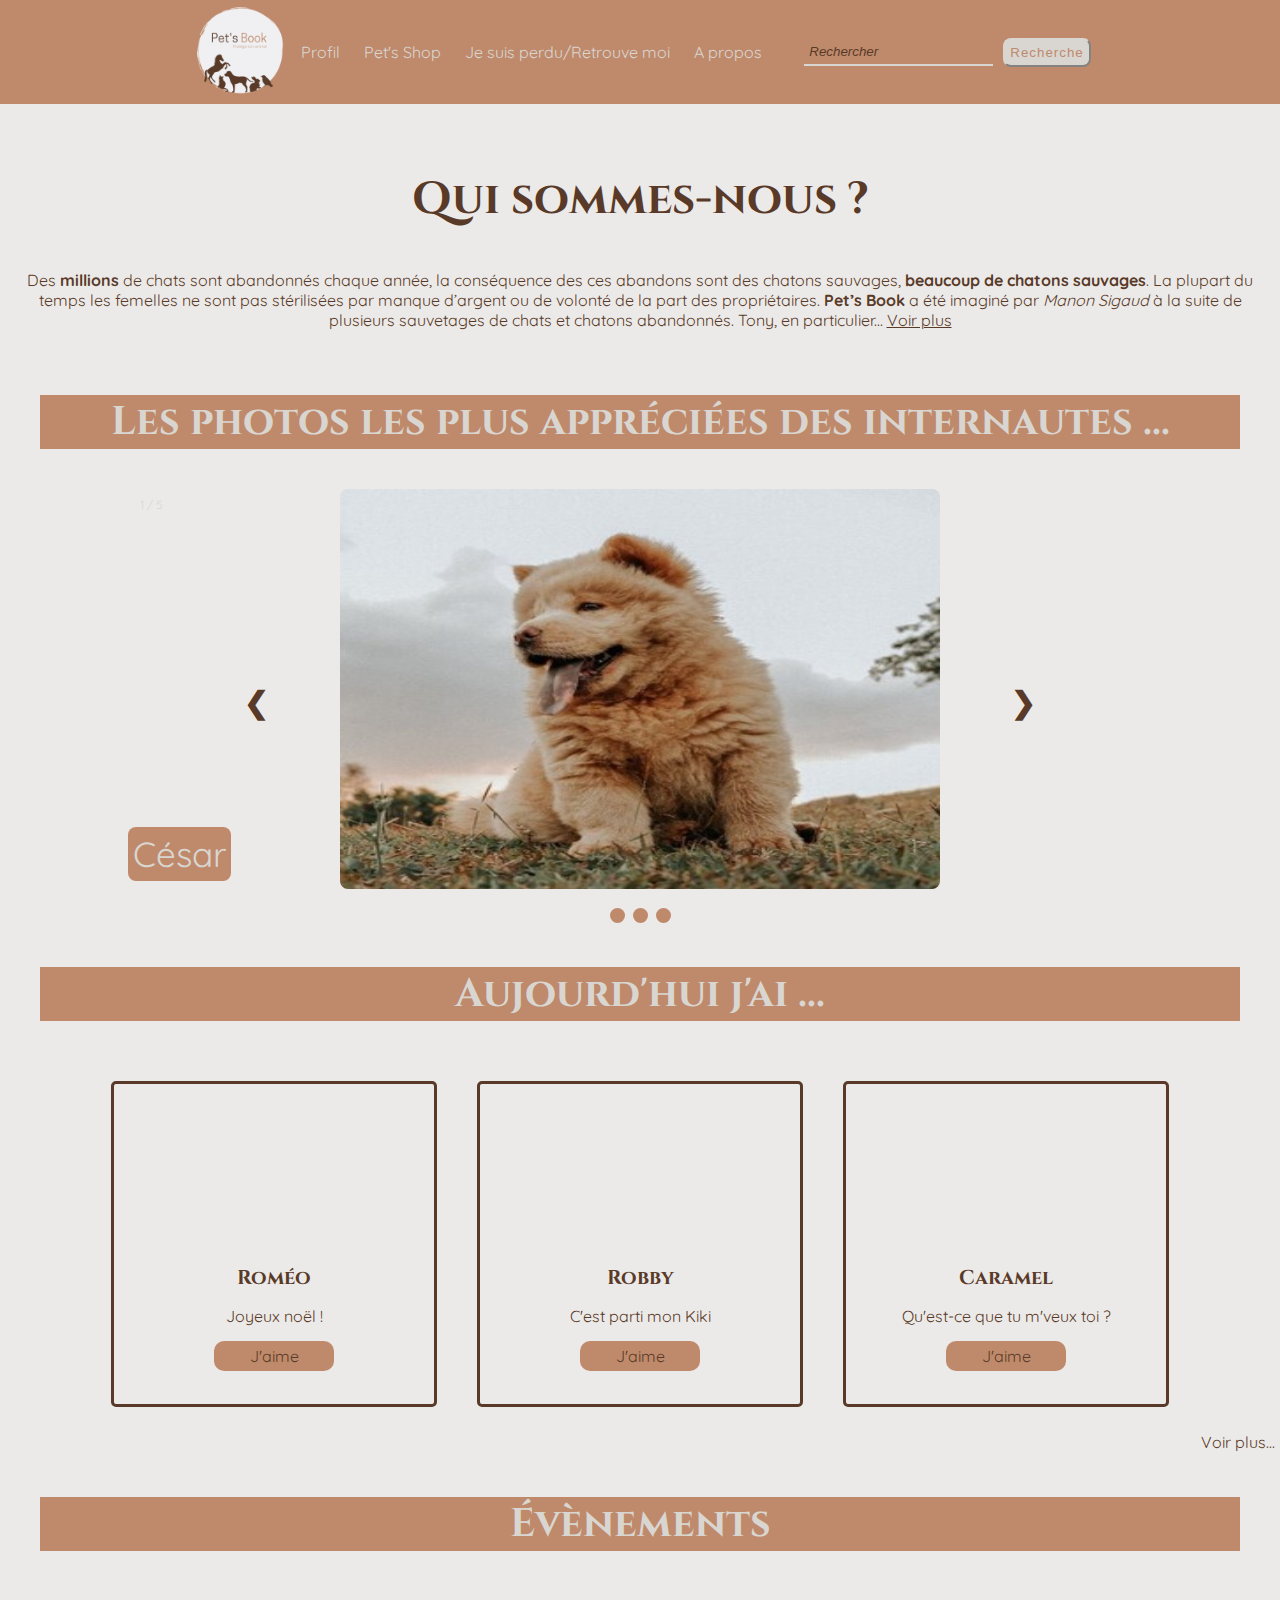
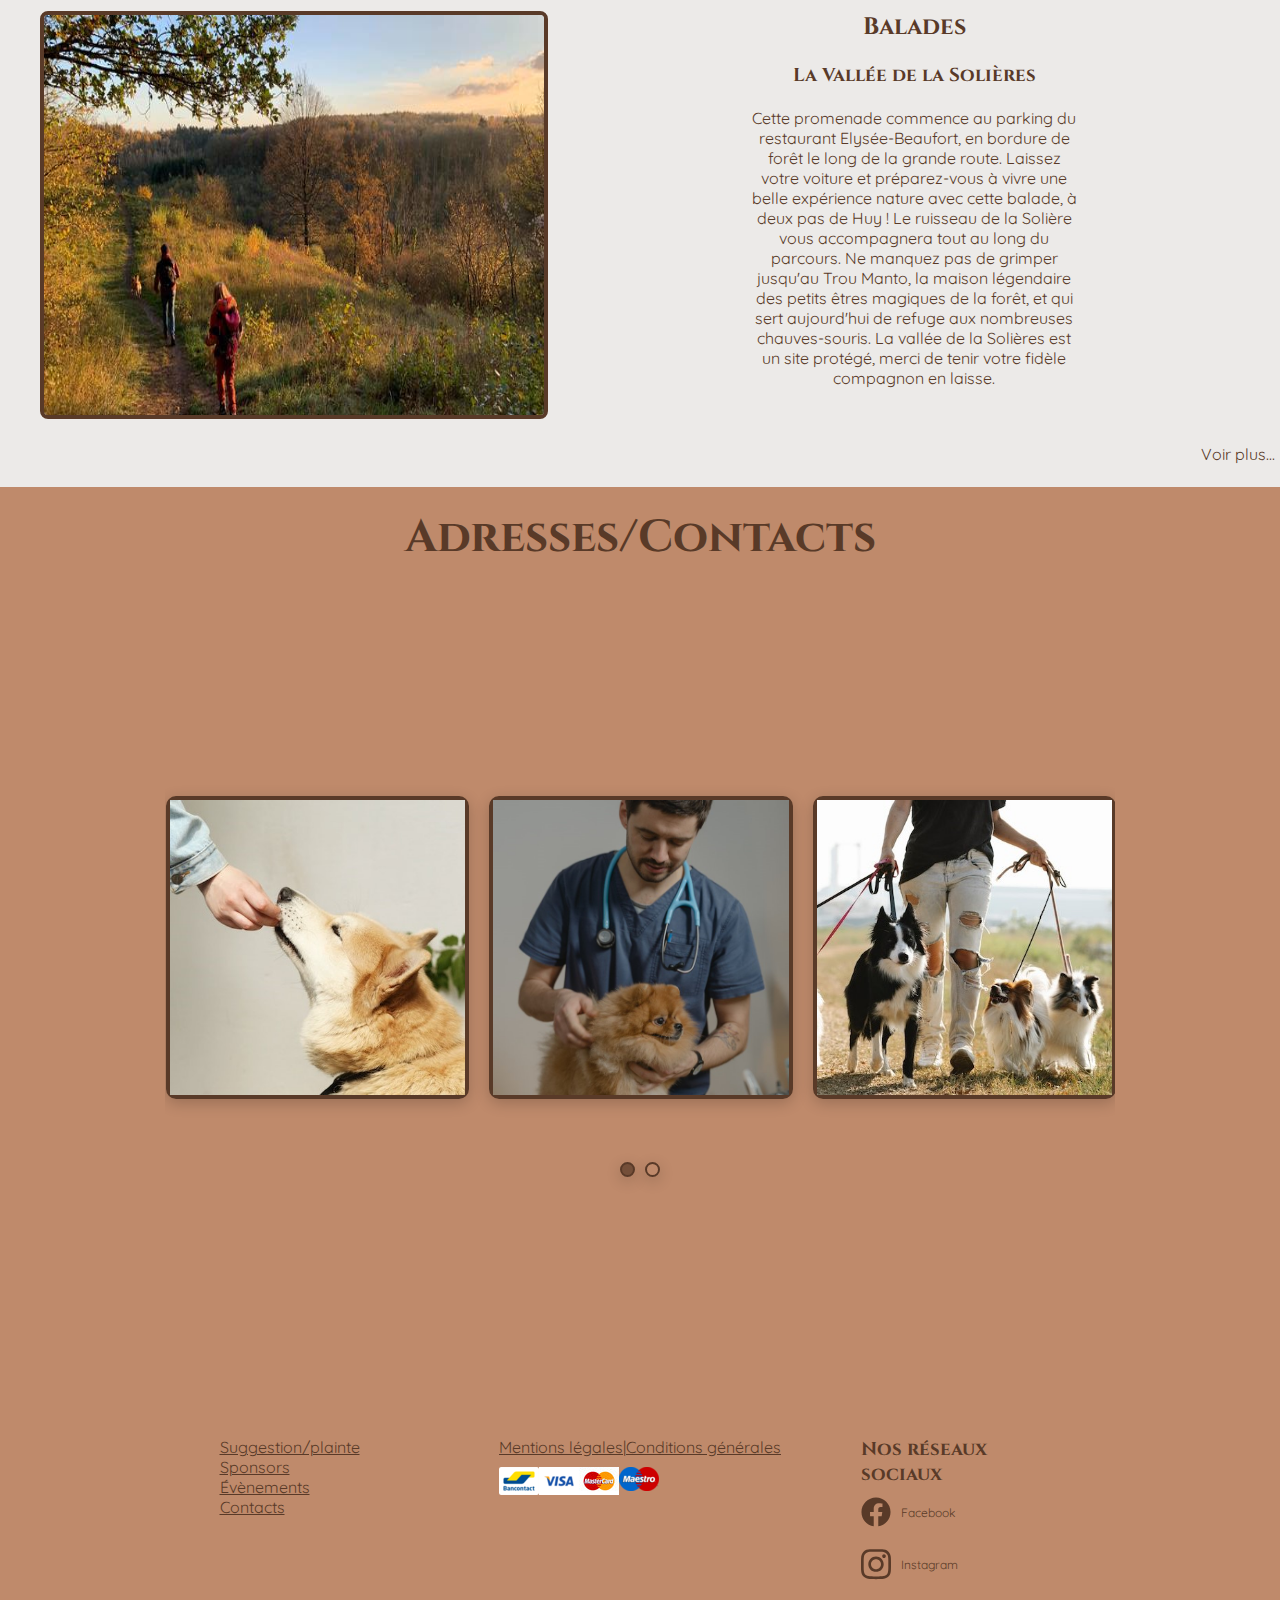
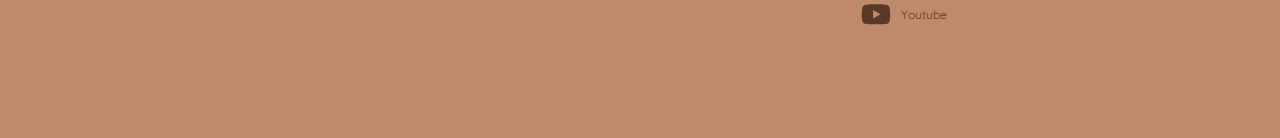
<file: Pet's book/index.html>
<!DOCTYPE html>
<html lang="fr">
<head>
    <link rel="stylesheet" href="style.css">
    <script src="https://code.jquery.com/jquery-3.5.1.js"></script>
    <script src="https://cdnjs.cloudflare.com/ajax/libs/OwlCarousel2/2.3.4/owl.carousel.min.js"></script>
    <link rel="stylesheet" href="https://cdnjs.cloudflare.com/ajax/libs/OwlCarousel2/2.3.4/assets/owl.carousel.min.css">
    <link rel="stylesheet" href="https://cdnjs.cloudflare.com/ajax/libs/font-awesome/5.15.4/css/all.min.css" integrity="sha512-1ycn6IcaQQ40/MKBW2W4Rhis/DbILU74C1vSrLJxCq57o941Ym01SwNsOMqvEBFlcgUa6xLiPY/NS5R+E6ztJQ==" crossorigin="anonymous" referrerpolicy="no-referrer" />
    <link rel="stylesheet" href="https://cdnjs.cloudflare.com/ajax/libs/font-awesome/6.2.0/css/all.min.css" integrity="sha512-xh6O/CkQoPOWDdYTDqeRdPCVd1SpvCA9XXcUnZS2FmJNp1coAFzvtCN9BmamE+4aHK8yyUHUSCcJHgXloTyT2A==" crossorigin="anonymous" referrerpolicy="no-referrer" />
    <link href='https://unpkg.com/boxicons@2.0.7/css/boxicons.min.css' rel='stylesheet'>
    <link rel="preconnect" href="https://fonts.googleapis.com">
    <link rel="preconnect" href="https://fonts.gstatic.com" crossorigin>
    <link href="https://fonts.googleapis.com/css2?family=Cinzel:wght@500&display=swap" rel="stylesheet"> 
    <link rel="preconnect" href="https://fonts.googleapis.com">
<link rel="preconnect" href="https://fonts.gstatic.com" crossorigin>
<link href="https://fonts.googleapis.com/css2?family=Quicksand&display=swap" rel="stylesheet"> 
    <meta charset="UTF-8">
    <meta http-equiv="X-UA-Compatible" content="IE=edge">
    <meta name="viewport" content="width=device-width, initial-scale=1.0">
    <title>Pet's Book</title>
</head>
<body>
    <header>
        <div id="root">
            <div id="topnav" class="topnav">
                <a id="home_link" href="index.html"><img src="Pets_Book.png" alt="Logo"></a>
               
                <!--Menu Classique--> 
                <nav role="navigation" id="topnav_menu">
                    <a class="topnav_link" href="profil.html">Profil</a>
                    <a class="topnav_link" href="petsshop.html">Pet's Shop</a>
                    <a class="topnav_link" href="perduretrouve.html">Je suis perdu/Retrouve moi</a>
                    <a class="topnav_link" href="apropos.html">A propos</a>
                    <form action="/search" id="searchthis" method="get"><input id="search" name="q" type="text" placeholder="Rechercher"/><input id="search-btn" type="submit" value="Recherche"></form>
                </nav>
                <a id="topnav_hamburger_icon" href="javascript:void(0);" onclick="showResponsiveMenu()">
                    <!--Some spans to act as a hamburger-->
                    <span></span>
                    <span></span>
                    <span></span>
                </a>

                <!--Responsive Menu-->
                <nav role="navigation" id="topnav_responsive_menu">
                    <ul>
                        <li><a href="profil.html">Profil</a></li>
                        <li><a href="petsshop.html">Pet's Shop</a></li>
                        <li><a href="perduretrouve.html">Je suis perdu/Retrouve moi</a></li>
                        <li><a href="apropos.html">A propos</a></li>
                        <li><a href="evenement.html">Évènements</a></li>
                        <li><a href="suggestionsplaintes.html">Suggestions/Plaintes</a></li>
                        <li><a href="contact.html">Adresses/Contacts</a></li>
                        <li><a href="sponsors.html">Sponsors</a></li>
                    </ul>
                </nav>
            </div>
        </div>
    </header>
    <main>
        <section id="Apropos">
            <h1 class="qui">Qui sommes-nous ?</h1>
            <p>Des <strong>millions</strong> de chats sont abandonnés chaque année, la conséquence des ces abandons sont des chatons sauvages, <strong>beaucoup de chatons sauvages</strong>. La plupart du temps les femelles ne sont pas stérilisées par manque d’argent ou de volonté de la part des propriétaires. <strong>Pet’s Book</strong> a été imaginé par <em>Manon Sigaud</em> à la suite de plusieurs sauvetages de chats et chatons abandonnés. Tony, en particulier... <a href="/apropos.html">Voir plus</a></p>
        </section>
        <section id="Photospopulaires">
            <h1>Les photos les plus appréciées des internautes ...</h1>
            <div class="slideshow-container">
                <div class="mySlides fade">
                    <div class="numbertext">1 / 5</div>
                    <img src="im1.jpg" class="photopopu">
                    <div class="text">César</div>
                </div>
                <div class="mySlides fade">
                    <div class="numbertext">2 / 5</div>
                    <img src="im2.jpg" class="photopopu">
                    <div class="text">Léon</div>
                </div>
                <div class="mySlides fade">
                    <div class="numbertext">3 / 5</div>
                    <img src="im3.jpg" class="photopopu">
                    <div class="text">Lily</div>
                </div>
                <div class="mySlides fade">
                    <div class="numbertext">4 / 5</div>
                    <img src="im4.jpg" class="photopopu">
                    <div class="text">Ginette</div>
                </div>
                <div class="mySlides fade">
                    <div class="numbertext">5 / 5</div>
                    <img src="im5.jpg" class="photopopu">
                    <div class="text">Bubulle et Bouboule</div>
                </div>
                <a class="prev" onclick="plusSlides(-1)">&#10094;</a>
                <a class="next" onclick="plusSlides(1)">&#10095;</a>
            </div>
            <br>
            <div style="text-align:center">
                <span class="dot" onclick="currentSlide(1)"></span>
                <span class="dot" onclick="currentSlide(2)"></span>
                <span class="dot" onclick="currentSlide(3)"></span>
            </div>
        </section>
        <section id="Statutcontact">
            <h1>Aujourd'hui j'ai ...</h1>
            <section class="containerajd">
                <div class="ajdcards">
                    <div class="cardajd">
                        <div class="cardajd-imageajd card-1"></div>
                            <h2>Roméo</h2>
                            <p>Joyeux noël !</p>
                            <a rel="noreferrer">J'aime</a>
                        </div>
                        <div class="cardajd">
                            <div class="cardajd-imageajd card-2"></div>
                            <h2>Robby</h2>
                            <p>C'est parti mon Kiki</p>
                            <a rel="noreferrer">J'aime</a>
                        </div>
                        <div class="cardajd">
                            <div class="cardajd-imageajd card-3"></div>
                            <h2>Caramel</h2>
                            <p>Qu'est-ce que tu m'veux toi ?</p>
                            <a rel="noreferrer">J'aime</a>
                        </div>
                    </div>
                <div class="voirplusbtn"><a rel="noreferrer">Voir plus...</a></div>
            </section>
        </section>
        <section id="Evenement">
            <div><h1 class="evenement-titre">Évènements</h1></div>
            <div class="evenement">
                <img src="1239178606555846351297985671250702037938067o.jpg" alt="promenade" class="promenade">
                <div class="balade">
                    <h2>Balades</h2>
                    <h3>La Vallée de la Solières</h3>
                    <p>Cette promenade commence au parking du restaurant Elysée-Beaufort, en bordure de forêt le long de la grande route. Laissez votre voiture et préparez-vous à vivre une belle expérience nature avec cette balade, à deux pas de Huy ! Le ruisseau de la Solière vous accompagnera tout au long du parcours. Ne manquez pas de grimper jusqu'au Trou Manto, la maison légendaire des petits êtres magiques de la forêt, et qui sert aujourd'hui de refuge aux nombreuses chauves-souris. La vallée de la Solières est un site protégé, merci de tenir votre fidèle compagnon en laisse.</p>
                </div>
            </div>
            <div class="voirplusbtn"><a rel="noreferrer" href="/evenement.html">Voir plus...</a></div>
        </section>
        <br>
    </main>
    <footer>
        <section id="Contact">
            <div class="wrapper">
                <div class="contact"><h2>Adresses/Contacts</h2></div>   
                <div class="carousel owl-carousel">
                   <div class="card active"><a href="https://feelingdog.be/">
                      <img src="img1.jpg"></a>
                   </div>
                   <div class="card"><a href="https://teamvetcare.be/">
                       <img src="img2.jpg"></a>
                   </div>
                   <div class="card"><a href="https://be.holidog.com/pet-sitter--liege--wlg">
                       <img src="img3.jpg"></a>
                   </div>
                   <div class="card"><a href="https://www.comportementalisteduchien.com/">
                       <img src="img4.jpg"></a>
                   </div>
                   <div class="card"><a href="https://tipaw.com/professionnel/veterinaire/cabinet-veterinaire-dr-florence-halkin">
                       <img src="img5.jpg"></a>
                   </div>
                   <div class="card "><a href="https://www.toutous.be/">
                       <img src="img6.jpg"></a>
                   </div>
                </div>
        </section>
        <section id="footerbar">
            <div class="content-footer">
                <div class="bloc footer-services">
                    <p>
                        <a href="/suggestionsplaintes.html">Suggestion/plainte</a>
                    </p>
                    <p>
                        <a href="/sponsors.html">Sponsors</a>
                    </p>
                    <p>
                        <a href="/evenement.html">Évènements</a>
                    </p>
                    <p>
                        <a href="/contact.html">Contacts</a>
                    </p>
                </div>
                <div class="services">
                    <div id="conteneur">
                        <div class="element">
                            <a href="/mentionslegales.html">Mentions légales</a>
                        </div>
                        <div class="element">|</div>
                            <a href="/condgen.html">Conditions générales</a>
                        </div>
        
                        <div id="conteneur2">
                            <div class="imgfooter"><img src="im6.png" alt="Bancontact"></div>
                            <div class="imgfooter"><img src="im7.png" alt="Visa"></div>
                            <div class="imgfooter"><img src="im8.jpg" alt="Mastercard"></div>
                            <div class="imgfooter"><img src="im9.png" alt="Maestro"></div>
                        </div>
                    </div>
                    <div class="bloc footer-medias">
                        <h3>Nos réseaux sociaux</h3>
                            <ul class="media-list">
                                <li>
                                    <a> 
                                        <svg aria-hidden="true"
                                            focusable="false"
                                            data-prefix="fab"
                                            data-icon="facebook"
                                            class="svg-inline--fa fa-facebook fa-w-16"
                                            role="img"
                                            xmlns="http://www.w3.org/2000/svg"
                                            viewBox="0 0 512 512">
                                        <path fill="currentColor"
                                                d="M504 256C504 119 393 8 256 8S8 119 8 256c0 123.78 90.69 226.38 209.25 245V327.69h-63V256h63v-54.64c0-62.15 37-96.48 93.67-96.48 27.14 0 55.52 4.84 55.52 4.84v61h-31.28c-30.8 0-40.41 19.12-40.41 38.73V256h68.78l-11 71.69h-57.78V501C413.31 482.38 504 379.78 504 256z"></path>
                                        </svg>
                                    Facebook</a>
                                </li>
                                <li>
                                    <a>
                                        <svg
                                            aria-hidden="true"
                                            focusable="false"
                                            data-prefix="fab"
                                            data-icon="instagram"
                                            class="svg-inline--fa fa-instagram fa-w-14"
                                            role="img"
                                            xmlns="http://www.w3.org/2000/svg"
                                            viewBox="0 0 448 512"
                                        >
                                        <path
                                            fill="currentColor"
                                            d="M224.1 141c-63.6 0-114.9 51.3-114.9 114.9s51.3 114.9 114.9 114.9S339 319.5 339 255.9 287.7 141 224.1 141zm0 189.6c-41.1 0-74.7-33.5-74.7-74.7s33.5-74.7 74.7-74.7 74.7 33.5 74.7 74.7-33.6 74.7-74.7 74.7zm146.4-194.3c0 14.9-12 26.8-26.8 26.8-14.9 0-26.8-12-26.8-26.8s12-26.8 26.8-26.8 26.8 12 26.8 26.8zm76.1 27.2c-1.7-35.9-9.9-67.7-36.2-93.9-26.2-26.2-58-34.4-93.9-36.2-37-2.1-147.9-2.1-184.9 0-35.8 1.7-67.6 9.9-93.9 36.1s-34.4 58-36.2 93.9c-2.1 37-2.1 147.9 0 184.9 1.7 35.9 9.9 67.7 36.2 93.9s58 34.4 93.9 36.2c37 2.1 147.9 2.1 184.9 0 35.9-1.7 67.7-9.9 93.9-36.2 26.2-26.2 34.4-58 36.2-93.9 2.1-37 2.1-147.8 0-184.8zM398.8 388c-7.8 19.6-22.9 34.7-42.6 42.6-29.5 11.7-99.5 9-132.1 9s-102.7 2.6-132.1-9c-19.6-7.8-34.7-22.9-42.6-42.6-11.7-29.5-9-99.5-9-132.1s-2.6-102.7 9-132.1c7.8-19.6 22.9-34.7 42.6-42.6 29.5-11.7 99.5-9 132.1-9s102.7-2.6 132.1 9c19.6 7.8 34.7 22.9 42.6 42.6 11.7 29.5 9 99.5 9 132.1s2.7 102.7-9 132.1z"
                                        ></path>
                                        </svg>
                                    Instagram</a>
                                </li>
                    
                                <li>
                                    <a>
                                        <svg
                                            aria-hidden="true"
                                            focusable="false"
                                            data-prefix="fab"
                                            data-icon="youtube"
                                            class="svg-inline--fa fa-youtube fa-w-18"
                                            role="img"
                                            xmlns="http://www.w3.org/2000/svg"
                                            viewBox="0 0 576 512"
                                        >
                                        <path
                                            fill="currentColor"
                                            d="M549.655 124.083c-6.281-23.65-24.787-42.276-48.284-48.597C458.781 64 288 64 288 64S117.22 64 74.629 75.486c-23.497 6.322-42.003 24.947-48.284 48.597-11.412 42.867-11.412 132.305-11.412 132.305s0 89.438 11.412 132.305c6.281 23.65 24.787 41.5 48.284 47.821C117.22 448 288 448 288 448s170.78 0 213.371-11.486c23.497-6.321 42.003-24.171 48.284-47.821 11.412-42.867 11.412-132.305 11.412-132.305s0-89.438-11.412-132.305zm-317.51 213.508V175.185l142.739 81.205-142.739 81.201z"
                                        ></path>
                                        </svg>
                                    Youtube</a>
                                </li>
                            </ul>
                    </div>
                </div>
        </section>
    </footer>  
</body>
<script src="script.js"></script>  
</html>
</file>
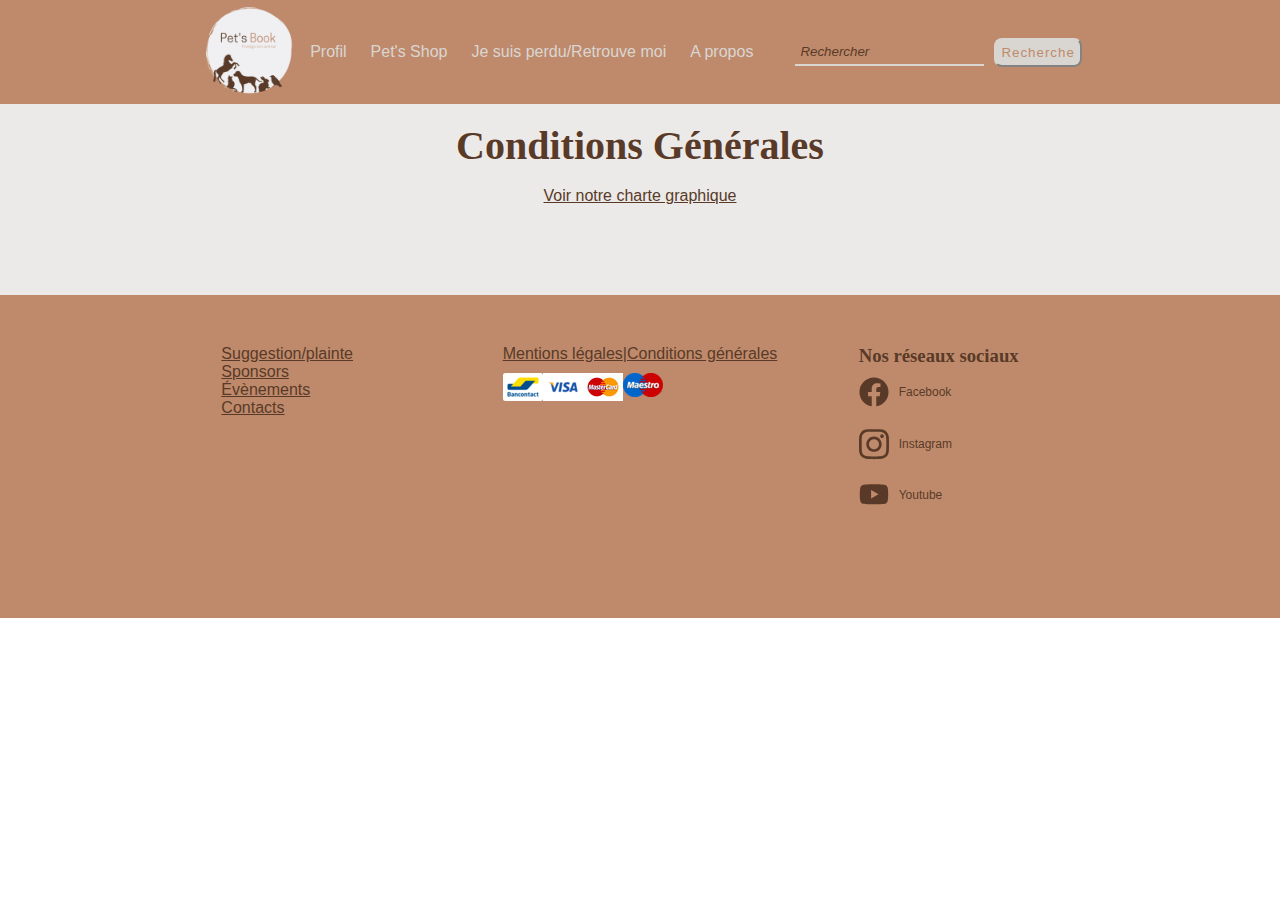
<file: Pet's book/condgen.html>
<!DOCTYPE html>
<html lang="fr">
<head>
    <link rel="stylesheet" href="style.css">
    <meta charset="UTF-8">
    <meta http-equiv="X-UA-Compatible" content="IE=edge">
    <meta name="viewport" content="width=device-width, initial-scale=1.0">
    <title>Sponsors</title>
</head>
<body>
    <header>
        <div id="root">
            <div id="topnav" class="topnav">
                <a id="home_link" href="index.html"><img src="Pets_Book.png" alt="Logo"></a>
               
                <!--Menu Classique--> 
                <nav role="navigation" id="topnav_menu">
                    <a class="topnav_link" href="profil.html">Profil</a>
                    <a class="topnav_link" href="petsshop.html">Pet's Shop</a>
                    <a class="topnav_link" href="perduretrouve.html">Je suis perdu/Retrouve moi</a>
                    <a class="topnav_link" href="apropos.html">A propos</a> 
                    <form action="/search" id="searchthis" method="get"><input id="search" name="q" type="text" placeholder="Rechercher"/><input id="search-btn" type="submit" value="Recherche"></form>
                </nav>
                <a id="topnav_hamburger_icon" href="javascript:void(0);" onclick="showResponsiveMenu()">
                    <span></span>
                    <span></span>
                    <span></span>
                </a>

                <!--Responsive Menu-->
                <nav role="navigation" id="topnav_responsive_menu">
                    <ul>
                        <li><a href="profil.html">Profil</a></li>
                        <li><a href="petsshop.html">Pet's Shop</a></li>
                        <li><a href="perduretrouve.html">Je suis perdu/Retrouve moi</a></li>
                        <li><a href="apropos.html">A propos</a></li>
                        <li><a href="evenement.html">Évènements</a></li>
                        <li><a href="suggestionsplaintes.html">Suggestions/Plaintes</a></li>
                        <li><a href="contact.html">Adresses/Contacts</a></li>
                        <li><a href="sponsors.html">Sponsors</a></li>
                    </ul>
                </nav>
            </div>
        </div>
    <main>
        <br>
        <h1>Conditions Générales</h1>
        <br>
        <a href="https://docs.google.com/document/d/1G6wPAxfKfnclfRDohMQfXR5KC2Fq1OWJL74ypuDC0Bk/edit?usp=sharing">Voir notre charte graphique</a>
        <br>
        <br>
        <br>
        <br>
        <br>
        <br>
    </main>
    <footer>
        <section id="footerbar">
            <div class="content-footer">
                <div class="bloc footer-services">
                    <p>
                        <a href="/suggestionsplaintes.html">Suggestion/plainte</a>
                    </p>
                    <p>
                        <a href="/sponsors.html">Sponsors</a>
                    </p>
                    <p>
                        <a href="/evenement.html">Évènements</a>
                    </p>
                    <p>
                        <a href="/contact.html">Contacts</a>
                    </p>
                </div>
                <div class="services">
                    <div id="conteneur">
                        <div class="element">
                            <a href="/mentionslegales.html">Mentions légales</a>
                        </div>
                        <div class="element">|</div>
                            <a href="/condgen.html">Conditions générales</a>
                        </div>
        
                        <div id="conteneur2">
                            <div class="imgfooter"><img src="im6.png" alt="Bancontact"></div>
                            <div class="imgfooter"><img src="im7.png" alt="Visa"></div>
                            <div class="imgfooter"><img src="im8.jpg" alt="Mastercard"></div>
                            <div class="imgfooter"><img src="im9.png" alt="Maestro"></div>
                        </div>
                </div>
                <div class="bloc footer-medias">
                    <h3>Nos réseaux sociaux</h3>
                        <ul class="media-list">
                            <li>
                                <a> 
                                    <svg aria-hidden="true"
                                        focusable="false"
                                        data-prefix="fab"
                                        data-icon="facebook"
                                        class="svg-inline--fa fa-facebook fa-w-16"
                                        role="img"
                                        xmlns="http://www.w3.org/2000/svg"
                                        viewBox="0 0 512 512">
                                            <path fill="currentColor"
                                                d="M504 256C504 119 393 8 256 8S8 119 8 256c0 123.78 90.69 226.38 209.25 245V327.69h-63V256h63v-54.64c0-62.15 37-96.48 93.67-96.48 27.14 0 55.52 4.84 55.52 4.84v61h-31.28c-30.8 0-40.41 19.12-40.41 38.73V256h68.78l-11 71.69h-57.78V501C413.31 482.38 504 379.78 504 256z"></path>
                                    </svg>
                                Facebook</a>
                            </li>
                            <li>
                                <a>
                                    <svg
                                        aria-hidden="true"
                                        focusable="false"
                                        data-prefix="fab"
                                        data-icon="instagram"                                            class="svg-inline--fa fa-instagram fa-w-14"
                                        role="img"
                                        xmlns="http://www.w3.org/2000/svg"
                                        viewBox="0 0 448 512"
                                    >
                                    <path
                                        fill="currentColor"
                                        d="M224.1 141c-63.6 0-114.9 51.3-114.9 114.9s51.3 114.9 114.9 114.9S339 319.5 339 255.9 287.7 141 224.1 141zm0 189.6c-41.1 0-74.7-33.5-74.7-74.7s33.5-74.7 74.7-74.7 74.7 33.5 74.7 74.7-33.6 74.7-74.7 74.7zm146.4-194.3c0 14.9-12 26.8-26.8 26.8-14.9 0-26.8-12-26.8-26.8s12-26.8 26.8-26.8 26.8 12 26.8 26.8zm76.1 27.2c-1.7-35.9-9.9-67.7-36.2-93.9-26.2-26.2-58-34.4-93.9-36.2-37-2.1-147.9-2.1-184.9 0-35.8 1.7-67.6 9.9-93.9 36.1s-34.4 58-36.2 93.9c-2.1 37-2.1 147.9 0 184.9 1.7 35.9 9.9 67.7 36.2 93.9s58 34.4 93.9 36.2c37 2.1 147.9 2.1 184.9 0 35.9-1.7 67.7-9.9 93.9-36.2 26.2-26.2 34.4-58 36.2-93.9 2.1-37 2.1-147.8 0-184.8zM398.8 388c-7.8 19.6-22.9 34.7-42.6 42.6-29.5 11.7-99.5 9-132.1 9s-102.7 2.6-132.1-9c-19.6-7.8-34.7-22.9-42.6-42.6-11.7-29.5-9-99.5-9-132.1s-2.6-102.7 9-132.1c7.8-19.6 22.9-34.7 42.6-42.6 29.5-11.7 99.5-9 132.1-9s102.7-2.6 132.1 9c19.6 7.8 34.7 22.9 42.6 42.6 11.7 29.5 9 99.5 9 132.1s2.7 102.7-9 132.1z"
                                    ></path>
                                    </svg>
                                    Instagram</a>
                            </li>
                    
                            <li>
                                <a>
                                    <svg
                                            aria-hidden="true"
                                            focusable="false"
                                            data-prefix="fab"
                                            data-icon="youtube"
                                            class="svg-inline--fa fa-youtube fa-w-18"
                                            role="img"
                                            xmlns="http://www.w3.org/2000/svg"
                                            viewBox="0 0 576 512"
                                        >
                                        <path
                                            fill="currentColor"
                                            d="M549.655 124.083c-6.281-23.65-24.787-42.276-48.284-48.597C458.781 64 288 64 288 64S117.22 64 74.629 75.486c-23.497 6.322-42.003 24.947-48.284 48.597-11.412 42.867-11.412 132.305-11.412 132.305s0 89.438 11.412 132.305c6.281 23.65 24.787 41.5 48.284 47.821C117.22 448 288 448 288 448s170.78 0 213.371-11.486c23.497-6.321 42.003-24.171 48.284-47.821 11.412-42.867 11.412-132.305 11.412-132.305s0-89.438-11.412-132.305zm-317.51 213.508V175.185l142.739 81.205-142.739 81.201z"
                                        ></path>
                                        </svg>
                                    Youtube</a>
                                </li>
                            </ul>
                    </div>
                </div>
        </section>
    </footer>  
</body>
<script src="script.js"></script> 
</html>
</file>
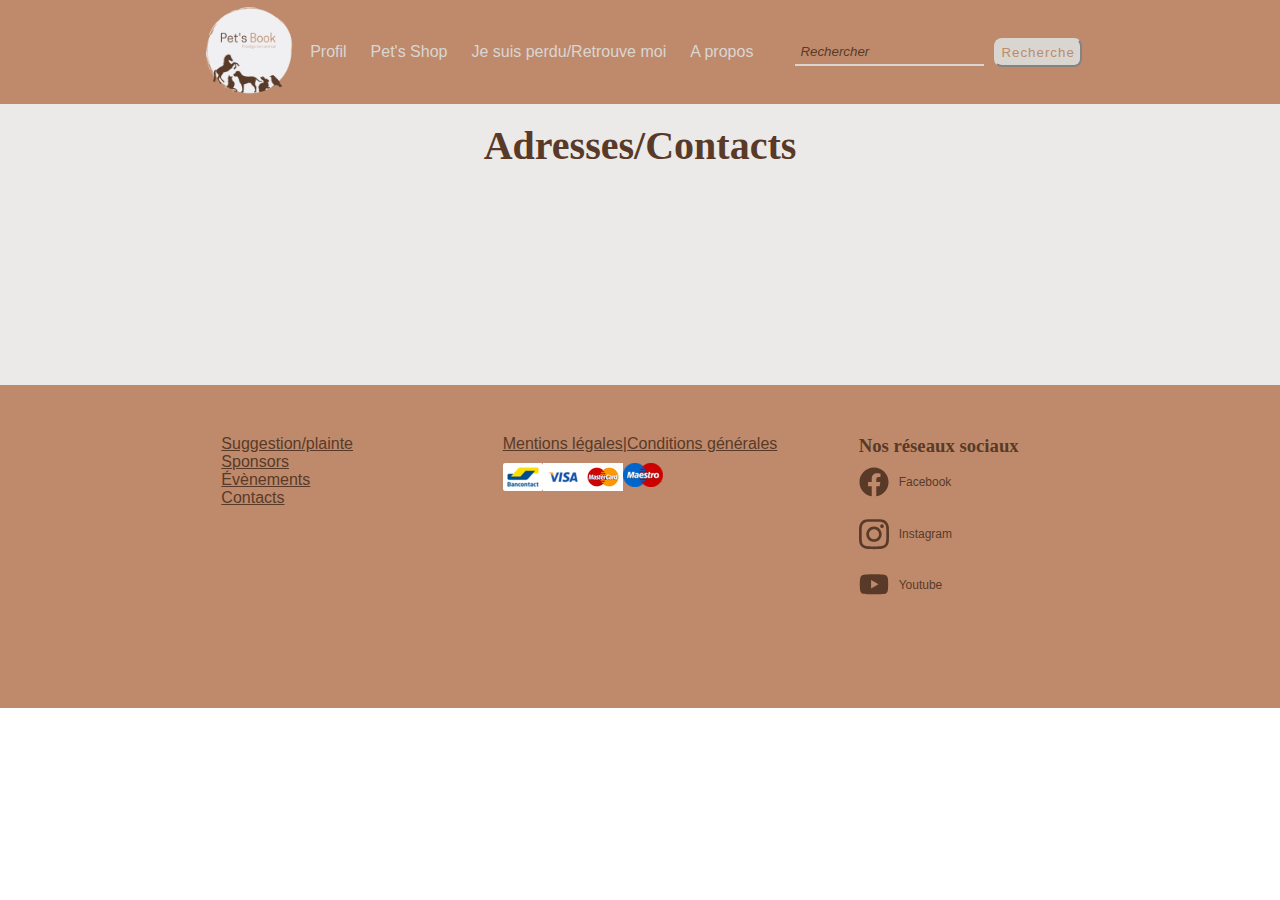
<file: Pet's book/contact.html>
<!DOCTYPE html>
<html lang="fr">
<head>
    <link rel="stylesheet" href="style.css">
    <meta charset="UTF-8">
    <meta http-equiv="X-UA-Compatible" content="IE=edge">
    <meta name="viewport" content="width=device-width, initial-scale=1.0">
    <title>Contacts</title>
</head>
<body>
    <header>
        <div id="root">
            <div id="topnav" class="topnav">
                <a id="home_link" href="index.html"><img src="Pets_Book.png" alt="Logo"></a>
               
                <!--Menu Classique--> 
                <nav role="navigation" id="topnav_menu">
                    <a class="topnav_link" href="profil.html">Profil</a>
                    <a class="topnav_link" href="petsshop.html">Pet's Shop</a>
                    <a class="topnav_link" href="perduretrouve.html">Je suis perdu/Retrouve moi</a>
                    <a class="topnav_link" href="apropos.html">A propos</a> 
                    <form action="/search" id="searchthis" method="get"><input id="search" name="q" type="text" placeholder="Rechercher"/><input id="search-btn" type="submit" value="Recherche"></form>
                </nav>
                <a id="topnav_hamburger_icon" href="javascript:void(0);" onclick="showResponsiveMenu()">
                    <!--Some spans to act as a hamburger-->
                    <span></span>
                    <span></span>
                    <span></span>
                </a>

                <!--Responsive Menu-->
                <nav role="navigation" id="topnav_responsive_menu">
                    <ul>
                        <li><a href="profil.html">Profil</a></li>
                        <li><a href="petsshop.html">Pet's Shop</a></li>
                        <li><a href="perduretrouve.html">Je suis perdu/Retrouve moi</a></li>
                        <li><a href="apropos.html">A propos</a></li>
                        <li><a href="evenement.html">Évènements</a></li>
                        <li><a href="suggestionsplaintes.html">Suggestions/Plaintes</a></li>
                        <li><a href="contact.html">Adresses/Contacts</a></li>
                        <li><a href="sponsors.html">Sponsors</a></li>
                    </ul>
                </nav>
            </div>
        </div>
    <main>
        <br>
        <h1>Adresses/Contacts</h1>
        <br>
        <br>
        <br>
        <br>
        <br>
        <br>
        <br>
        <br>
        <br>
        <br>
        <br>
        <br>
    </main>
    <footer>
        <section id="footerbar">
            <div class="content-footer">
                <div class="bloc footer-services">
                    <p>
                        <a href=”/suggestionsplaintes.html”> Suggestion/plainte</a>
                    </p>
                    <p>
                        <a href=”sponsors.html”> Sponsors</a>
                    </p>
                    <p>
                        <a href="evenement.html">Évènements</a>
                    </p>
                    <p>
                        <a href="contact.html">Contacts</a>
                    </p>
                </div>
                <div class="services">
                    <div id="conteneur">
                        <div class="element">
                            <a href="/mentionslegales.html">Mentions légales</a>
                        </div>
                        <div class="element">|</div>
                            <a href="/condgen.html">Conditions générales</a>
                        </div>
        
                        <div id="conteneur2">
                            <div class="imgfooter"><img src="im6.png" alt="Bancontact"></div>
                            <div class="imgfooter"><img src="im7.png" alt="Visa"></div>
                            <div class="imgfooter"><img src="im8.jpg" alt="Mastercard"></div>
                            <div class="imgfooter"><img src="im9.png" alt="Maestro"></div>
                        </div>
                    </div>
                    <div class="bloc footer-medias">
                        <h3>Nos réseaux sociaux</h3>
                            <ul class="media-list">
                                <li>
                                    <a> 
                                        <svg aria-hidden="true"
                                            focusable="false"
                                            data-prefix="fab"
                                            data-icon="facebook"
                                            class="svg-inline--fa fa-facebook fa-w-16"
                                            role="img"
                                            xmlns="http://www.w3.org/2000/svg"
                                            viewBox="0 0 512 512">
                                        <path fill="currentColor"
                                                d="M504 256C504 119 393 8 256 8S8 119 8 256c0 123.78 90.69 226.38 209.25 245V327.69h-63V256h63v-54.64c0-62.15 37-96.48 93.67-96.48 27.14 0 55.52 4.84 55.52 4.84v61h-31.28c-30.8 0-40.41 19.12-40.41 38.73V256h68.78l-11 71.69h-57.78V501C413.31 482.38 504 379.78 504 256z"></path>
                                        </svg>
                                    Facebook</a>
                                </li>
                                <li>
                                    <a>
                                        <svg
                                            aria-hidden="true"
                                            focusable="false"
                                            data-prefix="fab"
                                            data-icon="instagram"
                                            class="svg-inline--fa fa-instagram fa-w-14"
                                            role="img"
                                            xmlns="http://www.w3.org/2000/svg"
                                            viewBox="0 0 448 512"
                                        >
                                        <path
                                            fill="currentColor"
                                            d="M224.1 141c-63.6 0-114.9 51.3-114.9 114.9s51.3 114.9 114.9 114.9S339 319.5 339 255.9 287.7 141 224.1 141zm0 189.6c-41.1 0-74.7-33.5-74.7-74.7s33.5-74.7 74.7-74.7 74.7 33.5 74.7 74.7-33.6 74.7-74.7 74.7zm146.4-194.3c0 14.9-12 26.8-26.8 26.8-14.9 0-26.8-12-26.8-26.8s12-26.8 26.8-26.8 26.8 12 26.8 26.8zm76.1 27.2c-1.7-35.9-9.9-67.7-36.2-93.9-26.2-26.2-58-34.4-93.9-36.2-37-2.1-147.9-2.1-184.9 0-35.8 1.7-67.6 9.9-93.9 36.1s-34.4 58-36.2 93.9c-2.1 37-2.1 147.9 0 184.9 1.7 35.9 9.9 67.7 36.2 93.9s58 34.4 93.9 36.2c37 2.1 147.9 2.1 184.9 0 35.9-1.7 67.7-9.9 93.9-36.2 26.2-26.2 34.4-58 36.2-93.9 2.1-37 2.1-147.8 0-184.8zM398.8 388c-7.8 19.6-22.9 34.7-42.6 42.6-29.5 11.7-99.5 9-132.1 9s-102.7 2.6-132.1-9c-19.6-7.8-34.7-22.9-42.6-42.6-11.7-29.5-9-99.5-9-132.1s-2.6-102.7 9-132.1c7.8-19.6 22.9-34.7 42.6-42.6 29.5-11.7 99.5-9 132.1-9s102.7-2.6 132.1 9c19.6 7.8 34.7 22.9 42.6 42.6 11.7 29.5 9 99.5 9 132.1s2.7 102.7-9 132.1z"
                                        ></path>
                                        </svg>
                                    Instagram</a>
                                </li>
                    
                                <li>
                                    <a>
                                        <svg
                                            aria-hidden="true"
                                            focusable="false"
                                            data-prefix="fab"
                                            data-icon="youtube"
                                            class="svg-inline--fa fa-youtube fa-w-18"
                                            role="img"
                                            xmlns="http://www.w3.org/2000/svg"
                                            viewBox="0 0 576 512"
                                        >
                                        <path
                                            fill="currentColor"
                                            d="M549.655 124.083c-6.281-23.65-24.787-42.276-48.284-48.597C458.781 64 288 64 288 64S117.22 64 74.629 75.486c-23.497 6.322-42.003 24.947-48.284 48.597-11.412 42.867-11.412 132.305-11.412 132.305s0 89.438 11.412 132.305c6.281 23.65 24.787 41.5 48.284 47.821C117.22 448 288 448 288 448s170.78 0 213.371-11.486c23.497-6.321 42.003-24.171 48.284-47.821 11.412-42.867 11.412-132.305 11.412-132.305s0-89.438-11.412-132.305zm-317.51 213.508V175.185l142.739 81.205-142.739 81.201z"
                                        ></path>
                                        </svg>
                                    Youtube</a>
                                </li>
                            </ul>
                    </div>
                </div>
        </section>
    </footer>
</body>
<script src="script.js"></script> 
</html>
</file>
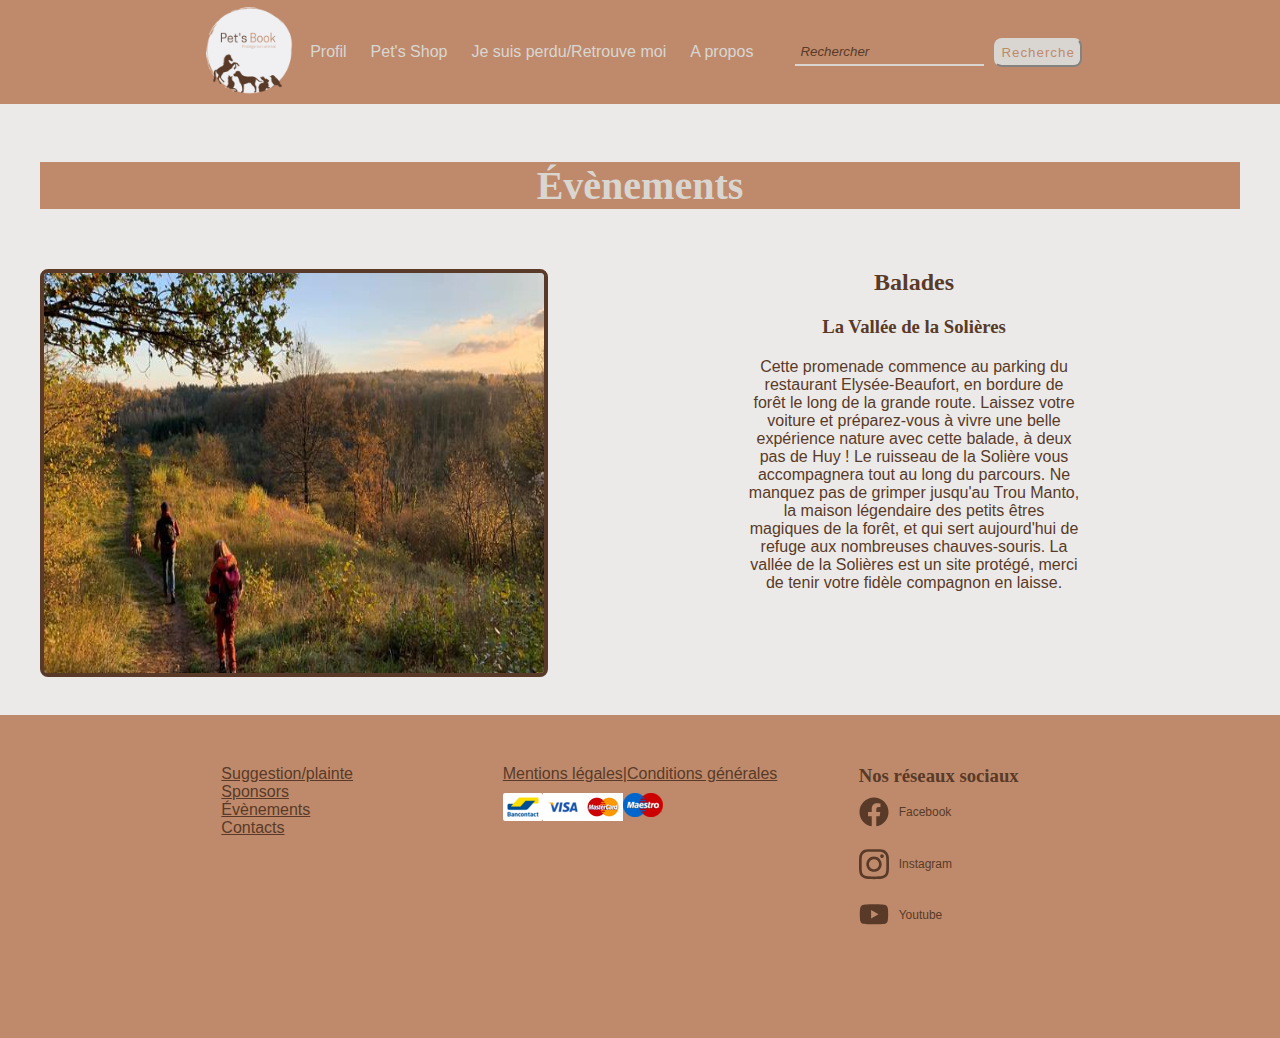
<file: Pet's book/evenement.html>
<!DOCTYPE html>
<html lang="fr">
<head>
    <link rel="stylesheet" href="style.css">
    <meta charset="UTF-8">
    <meta http-equiv="X-UA-Compatible" content="IE=edge">
    <meta name="viewport" content="width=device-width, initial-scale=1.0">
    <title>Évènements</title>
</head>
<body>
    <header>
        <div id="root">
            <div id="topnav" class="topnav">
                <a id="home_link" href="index.html"><img src="Pets_Book.png" alt="Logo"></a>
               
                <!--Menu Classique--> 
                <nav role="navigation" id="topnav_menu">
                    <a class="topnav_link" href="profil.html">Profil</a>
                    <a class="topnav_link" href="petsshop.html">Pet's Shop</a>
                    <a class="topnav_link" href="perduretrouve.html">Je suis perdu/Retrouve moi</a>
                    <a class="topnav_link" href="apropos.html">A propos</a> 
                    <form action="/search" id="searchthis" method="get"><input id="search" name="q" type="text" placeholder="Rechercher"/><input id="search-btn" type="submit" value="Recherche"></form>
                </nav>
                <a id="topnav_hamburger_icon" href="javascript:void(0);" onclick="showResponsiveMenu()">
                    <span></span>
                    <span></span>
                    <span></span>
                </a>

                <!--Responsive Menu-->
                <nav role="navigation" id="topnav_responsive_menu">
                    <ul>
                        <li><a href="profil.html">Profil</a></li>
                        <li><a href="petsshop.html">Pet's Shop</a></li>
                        <li><a href="perduretrouve.html">Je suis perdu/Retrouve moi</a></li>
                        <li><a href="apropos.html">A propos</a></li>
                        <li><a href="evenement.html">Évènements</a></li>
                        <li><a href="suggestionsplaintes.html">Suggestions/Plaintes</a></li>
                        <li><a href="contact.html">Adresses/Contacts</a></li>
                        <li><a href="sponsors.html">Sponsors</a></li>
                    </ul>
                </nav>
            </div>
        </div>
    <main>
        <br>
        <section id="Evenement">
            <div><h1 class="evenement-titre">Évènements</h1></div>
            <div class="evenement">
                <img src="1239178606555846351297985671250702037938067o.jpg" alt="promenade" class="promenade">
                <div class="balade">
                    <h2>Balades</h2>
                    <h3>La Vallée de la Solières</h3>
                    <p>Cette promenade commence au parking du restaurant Elysée-Beaufort, en bordure de forêt le long de la grande route. Laissez votre voiture et préparez-vous à vivre une belle expérience nature avec cette balade, à deux pas de Huy ! Le ruisseau de la Solière vous accompagnera tout au long du parcours. Ne manquez pas de grimper jusqu'au Trou Manto, la maison légendaire des petits êtres magiques de la forêt, et qui sert aujourd'hui de refuge aux nombreuses chauves-souris. La vallée de la Solières est un site protégé, merci de tenir votre fidèle compagnon en laisse.</p>
                </div>
            </div>
        </section>
        <br>
    </main>
    <footer>
        <section id="footerbar">
            <div class="content-footer">
                <div class="bloc footer-services">
                    <p>
                        <a href="/suggestionsplaintes.html">Suggestion/plainte</a>
                    </p>
                    <p>
                        <a href="/sponsors.html">Sponsors</a>
                    </p>
                    <p>
                        <a href="/evenement.html">Évènements</a>
                    </p>
                    <p>
                        <a href="/contact.html">Contacts</a>
                    </p>
                </div>
                <div class="services">
                    <div id="conteneur">
                        <div class="element">
                            <a href="/mentionslegales.html">Mentions légales</a>
                        </div>
                        <div class="element">|</div>
                            <a href="/condgen.html">Conditions générales</a>
                        </div>
        
                        <div id="conteneur2">
                            <div class="imgfooter"><img src="im6.png" alt="Bancontact"></div>
                            <div class="imgfooter"><img src="im7.png" alt="Visa"></div>
                            <div class="imgfooter"><img src="im8.jpg" alt="Mastercard"></div>
                            <div class="imgfooter"><img src="im9.png" alt="Maestro"></div>
                        </div>
                    </div>
                    <div class="bloc footer-medias">
                        <h3>Nos réseaux sociaux</h3>
                            <ul class="media-list">
                                <li>
                                    <a> 
                                        <svg aria-hidden="true"
                                            focusable="false"
                                            data-prefix="fab"
                                            data-icon="facebook"
                                            class="svg-inline--fa fa-facebook fa-w-16"
                                            role="img"
                                            xmlns="http://www.w3.org/2000/svg"
                                            viewBox="0 0 512 512">
                                        <path fill="currentColor"
                                                d="M504 256C504 119 393 8 256 8S8 119 8 256c0 123.78 90.69 226.38 209.25 245V327.69h-63V256h63v-54.64c0-62.15 37-96.48 93.67-96.48 27.14 0 55.52 4.84 55.52 4.84v61h-31.28c-30.8 0-40.41 19.12-40.41 38.73V256h68.78l-11 71.69h-57.78V501C413.31 482.38 504 379.78 504 256z"></path>
                                        </svg>
                                    Facebook</a>
                                </li>
                                <li>
                                    <a>
                                        <svg
                                            aria-hidden="true"
                                            focusable="false"
                                            data-prefix="fab"
                                            data-icon="instagram"
                                            class="svg-inline--fa fa-instagram fa-w-14"
                                            role="img"
                                            xmlns="http://www.w3.org/2000/svg"
                                            viewBox="0 0 448 512"
                                        >
                                        <path
                                            fill="currentColor"
                                            d="M224.1 141c-63.6 0-114.9 51.3-114.9 114.9s51.3 114.9 114.9 114.9S339 319.5 339 255.9 287.7 141 224.1 141zm0 189.6c-41.1 0-74.7-33.5-74.7-74.7s33.5-74.7 74.7-74.7 74.7 33.5 74.7 74.7-33.6 74.7-74.7 74.7zm146.4-194.3c0 14.9-12 26.8-26.8 26.8-14.9 0-26.8-12-26.8-26.8s12-26.8 26.8-26.8 26.8 12 26.8 26.8zm76.1 27.2c-1.7-35.9-9.9-67.7-36.2-93.9-26.2-26.2-58-34.4-93.9-36.2-37-2.1-147.9-2.1-184.9 0-35.8 1.7-67.6 9.9-93.9 36.1s-34.4 58-36.2 93.9c-2.1 37-2.1 147.9 0 184.9 1.7 35.9 9.9 67.7 36.2 93.9s58 34.4 93.9 36.2c37 2.1 147.9 2.1 184.9 0 35.9-1.7 67.7-9.9 93.9-36.2 26.2-26.2 34.4-58 36.2-93.9 2.1-37 2.1-147.8 0-184.8zM398.8 388c-7.8 19.6-22.9 34.7-42.6 42.6-29.5 11.7-99.5 9-132.1 9s-102.7 2.6-132.1-9c-19.6-7.8-34.7-22.9-42.6-42.6-11.7-29.5-9-99.5-9-132.1s-2.6-102.7 9-132.1c7.8-19.6 22.9-34.7 42.6-42.6 29.5-11.7 99.5-9 132.1-9s102.7-2.6 132.1 9c19.6 7.8 34.7 22.9 42.6 42.6 11.7 29.5 9 99.5 9 132.1s2.7 102.7-9 132.1z"
                                        ></path>
                                        </svg>
                                    Instagram</a>
                                </li>
                    
                                <li>
                                    <a>
                                        <svg
                                            aria-hidden="true"
                                            focusable="false"
                                            data-prefix="fab"
                                            data-icon="youtube"
                                            class="svg-inline--fa fa-youtube fa-w-18"
                                            role="img"
                                            xmlns="http://www.w3.org/2000/svg"
                                            viewBox="0 0 576 512"
                                        >
                                        <path
                                            fill="currentColor"
                                            d="M549.655 124.083c-6.281-23.65-24.787-42.276-48.284-48.597C458.781 64 288 64 288 64S117.22 64 74.629 75.486c-23.497 6.322-42.003 24.947-48.284 48.597-11.412 42.867-11.412 132.305-11.412 132.305s0 89.438 11.412 132.305c6.281 23.65 24.787 41.5 48.284 47.821C117.22 448 288 448 288 448s170.78 0 213.371-11.486c23.497-6.321 42.003-24.171 48.284-47.821 11.412-42.867 11.412-132.305 11.412-132.305s0-89.438-11.412-132.305zm-317.51 213.508V175.185l142.739 81.205-142.739 81.201z"
                                        ></path>
                                        </svg>
                                    Youtube</a>
                                </li>
                            </ul>
                    </div>
                </div>
        </section>
    </footer>
</body>
<script src="script.js"></script>
</html>
</file>
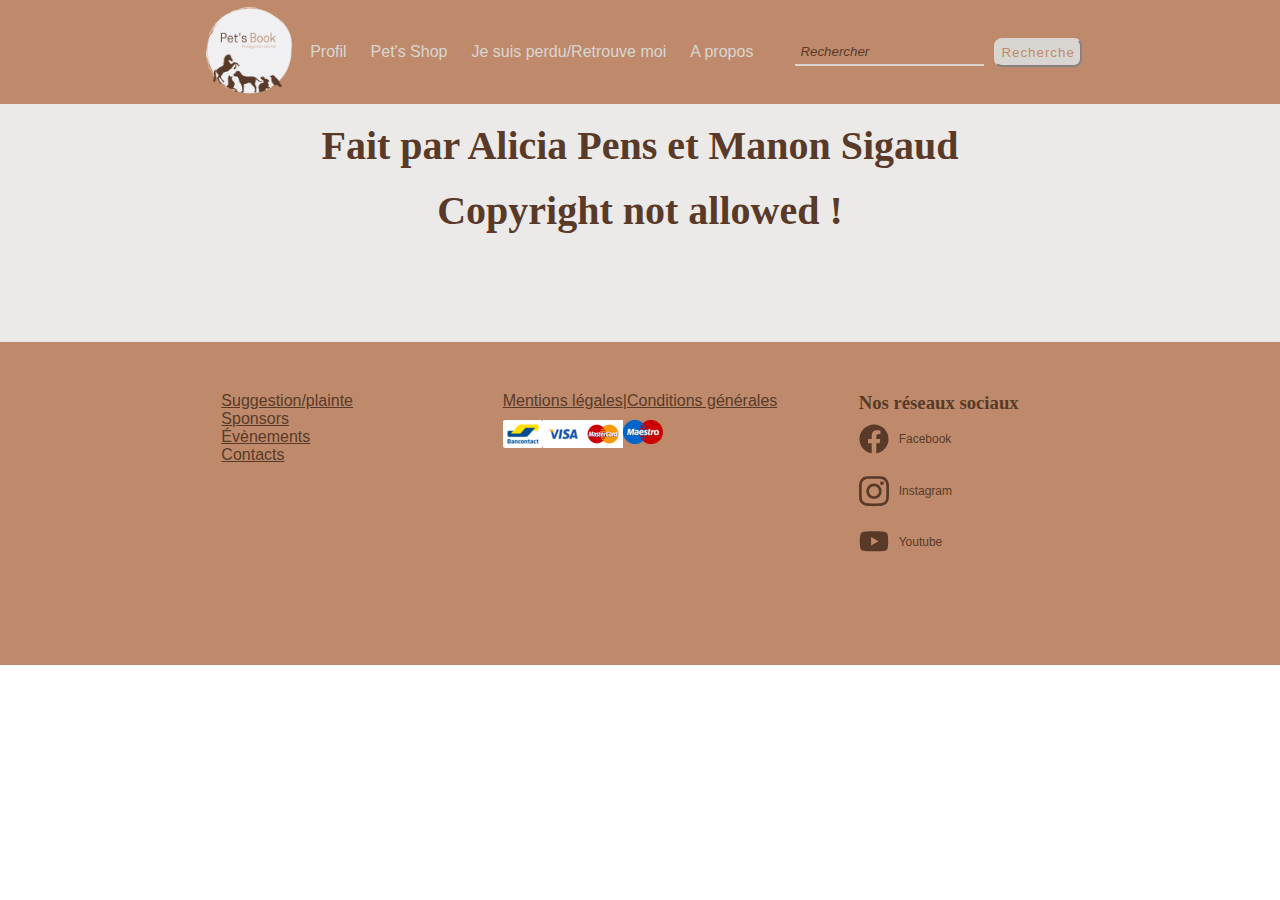
<file: Pet's book/mentionslegales.html>
<!DOCTYPE html>
<html lang="fr">
<head>
    <link rel="stylesheet" href="style.css">
    <meta charset="UTF-8">
    <meta http-equiv="X-UA-Compatible" content="IE=edge">
    <meta name="viewport" content="width=device-width, initial-scale=1.0">
    <title>Sponsors</title>
</head>
<body>
    <header>
        <div id="root">
            <div id="topnav" class="topnav">
                <a id="home_link" href="index.html"><img src="Pets_Book.png" alt="Logo"></a>
               
                <!--Menu Classique--> 
                <nav role="navigation" id="topnav_menu">
                    <a class="topnav_link" href="profil.html">Profil</a>
                    <a class="topnav_link" href="petsshop.html">Pet's Shop</a>
                    <a class="topnav_link" href="perduretrouve.html">Je suis perdu/Retrouve moi</a>
                    <a class="topnav_link" href="apropos.html">A propos</a> 
                    <form action="/search" id="searchthis" method="get"><input id="search" name="q" type="text" placeholder="Rechercher"/><input id="search-btn" type="submit" value="Recherche"></form>
                </nav>
                <a id="topnav_hamburger_icon" href="javascript:void(0);" onclick="showResponsiveMenu()">
                    <span></span>
                    <span></span>
                    <span></span>
                </a>

                <!--Responsive Menu-->
                <nav role="navigation" id="topnav_responsive_menu">
                    <ul>
                        <li><a href="profil.html">Profil</a></li>
                        <li><a href="petsshop.html">Pet's Shop</a></li>
                        <li><a href="perduretrouve.html">Je suis perdu/Retrouve moi</a></li>
                        <li><a href="apropos.html">A propos</a></li>
                        <li><a href="evenement.html">Évènements</a></li>
                        <li><a href="suggestionsplaintes.html">Suggestions/Plaintes</a></li>
                        <li><a href="contact.html">Adresses/Contacts</a></li>
                        <li><a href="sponsors.html">Sponsors</a></li>
                    </ul>
                </nav>
            </div>
        </div>
    <main>
        <br>
        <h1>Fait par Alicia Pens et Manon Sigaud</h1>
        <br>
        <h1>Copyright not allowed !</h1>
        <br>
        <br>
        <br>
        <br>
        <br>
        <br>
    </main>
    <footer>
        <section id="footerbar">
            <div class="content-footer">
                <div class="bloc footer-services">
                    <p>
                        <a href="/suggestionsplaintes.html">Suggestion/plainte</a>
                    </p>
                    <p>
                        <a href="/sponsors.html">Sponsors</a>
                    </p>
                    <p>
                        <a href="/evenement.html">Évènements</a>
                    </p>
                    <p>
                        <a href="/contact.html">Contacts</a>
                    </p>
                </div>
                <div class="services">
                    <div id="conteneur">
                        <div class="element">
                            <a href="/mentionslegales.html">Mentions légales</a>
                        </div>
                        <div class="element">|</div>
                            <a href="/condgen.html">Conditions générales</a>
                        </div>
        
                        <div id="conteneur2">
                            <div class="imgfooter"><img src="im6.png" alt="Bancontact"></div>
                            <div class="imgfooter"><img src="im7.png" alt="Visa"></div>
                            <div class="imgfooter"><img src="im8.jpg" alt="Mastercard"></div>
                            <div class="imgfooter"><img src="im9.png" alt="Maestro"></div>
                        </div>
                    </div>
                    <div class="bloc footer-medias">
                        <h3>Nos réseaux sociaux</h3>
                            <ul class="media-list">
                                <li>
                                    <a> 
                                        <svg aria-hidden="true"
                                            focusable="false"
                                            data-prefix="fab"
                                            data-icon="facebook"
                                            class="svg-inline--fa fa-facebook fa-w-16"
                                            role="img"
                                            xmlns="http://www.w3.org/2000/svg"
                                            viewBox="0 0 512 512">
                                        <path fill="currentColor"
                                                d="M504 256C504 119 393 8 256 8S8 119 8 256c0 123.78 90.69 226.38 209.25 245V327.69h-63V256h63v-54.64c0-62.15 37-96.48 93.67-96.48 27.14 0 55.52 4.84 55.52 4.84v61h-31.28c-30.8 0-40.41 19.12-40.41 38.73V256h68.78l-11 71.69h-57.78V501C413.31 482.38 504 379.78 504 256z"></path>
                                        </svg>
                                    Facebook</a>
                                </li>
                                <li>
                                    <a>
                                        <svg
                                            aria-hidden="true"
                                            focusable="false"
                                            data-prefix="fab"
                                            data-icon="instagram"
                                            class="svg-inline--fa fa-instagram fa-w-14"
                                            role="img"
                                            xmlns="http://www.w3.org/2000/svg"
                                            viewBox="0 0 448 512"
                                        >
                                        <path
                                            fill="currentColor"
                                            d="M224.1 141c-63.6 0-114.9 51.3-114.9 114.9s51.3 114.9 114.9 114.9S339 319.5 339 255.9 287.7 141 224.1 141zm0 189.6c-41.1 0-74.7-33.5-74.7-74.7s33.5-74.7 74.7-74.7 74.7 33.5 74.7 74.7-33.6 74.7-74.7 74.7zm146.4-194.3c0 14.9-12 26.8-26.8 26.8-14.9 0-26.8-12-26.8-26.8s12-26.8 26.8-26.8 26.8 12 26.8 26.8zm76.1 27.2c-1.7-35.9-9.9-67.7-36.2-93.9-26.2-26.2-58-34.4-93.9-36.2-37-2.1-147.9-2.1-184.9 0-35.8 1.7-67.6 9.9-93.9 36.1s-34.4 58-36.2 93.9c-2.1 37-2.1 147.9 0 184.9 1.7 35.9 9.9 67.7 36.2 93.9s58 34.4 93.9 36.2c37 2.1 147.9 2.1 184.9 0 35.9-1.7 67.7-9.9 93.9-36.2 26.2-26.2 34.4-58 36.2-93.9 2.1-37 2.1-147.8 0-184.8zM398.8 388c-7.8 19.6-22.9 34.7-42.6 42.6-29.5 11.7-99.5 9-132.1 9s-102.7 2.6-132.1-9c-19.6-7.8-34.7-22.9-42.6-42.6-11.7-29.5-9-99.5-9-132.1s-2.6-102.7 9-132.1c7.8-19.6 22.9-34.7 42.6-42.6 29.5-11.7 99.5-9 132.1-9s102.7-2.6 132.1 9c19.6 7.8 34.7 22.9 42.6 42.6 11.7 29.5 9 99.5 9 132.1s2.7 102.7-9 132.1z"
                                        ></path>
                                        </svg>
                                    Instagram</a>
                                </li>
                    
                                <li>
                                    <a>
                                        <svg
                                            aria-hidden="true"
                                            focusable="false"
                                            data-prefix="fab"
                                            data-icon="youtube"
                                            class="svg-inline--fa fa-youtube fa-w-18"
                                            role="img"
                                            xmlns="http://www.w3.org/2000/svg"
                                            viewBox="0 0 576 512"
                                        >
                                        <path
                                            fill="currentColor"
                                            d="M549.655 124.083c-6.281-23.65-24.787-42.276-48.284-48.597C458.781 64 288 64 288 64S117.22 64 74.629 75.486c-23.497 6.322-42.003 24.947-48.284 48.597-11.412 42.867-11.412 132.305-11.412 132.305s0 89.438 11.412 132.305c6.281 23.65 24.787 41.5 48.284 47.821C117.22 448 288 448 288 448s170.78 0 213.371-11.486c23.497-6.321 42.003-24.171 48.284-47.821 11.412-42.867 11.412-132.305 11.412-132.305s0-89.438-11.412-132.305zm-317.51 213.508V175.185l142.739 81.205-142.739 81.201z"
                                        ></path>
                                        </svg>
                                    Youtube</a>
                                </li>
                            </ul>
                    </div>
                </div>
        </section>
    </footer>  
</body>
<script src="script.js"></script> 
</html>
</file>
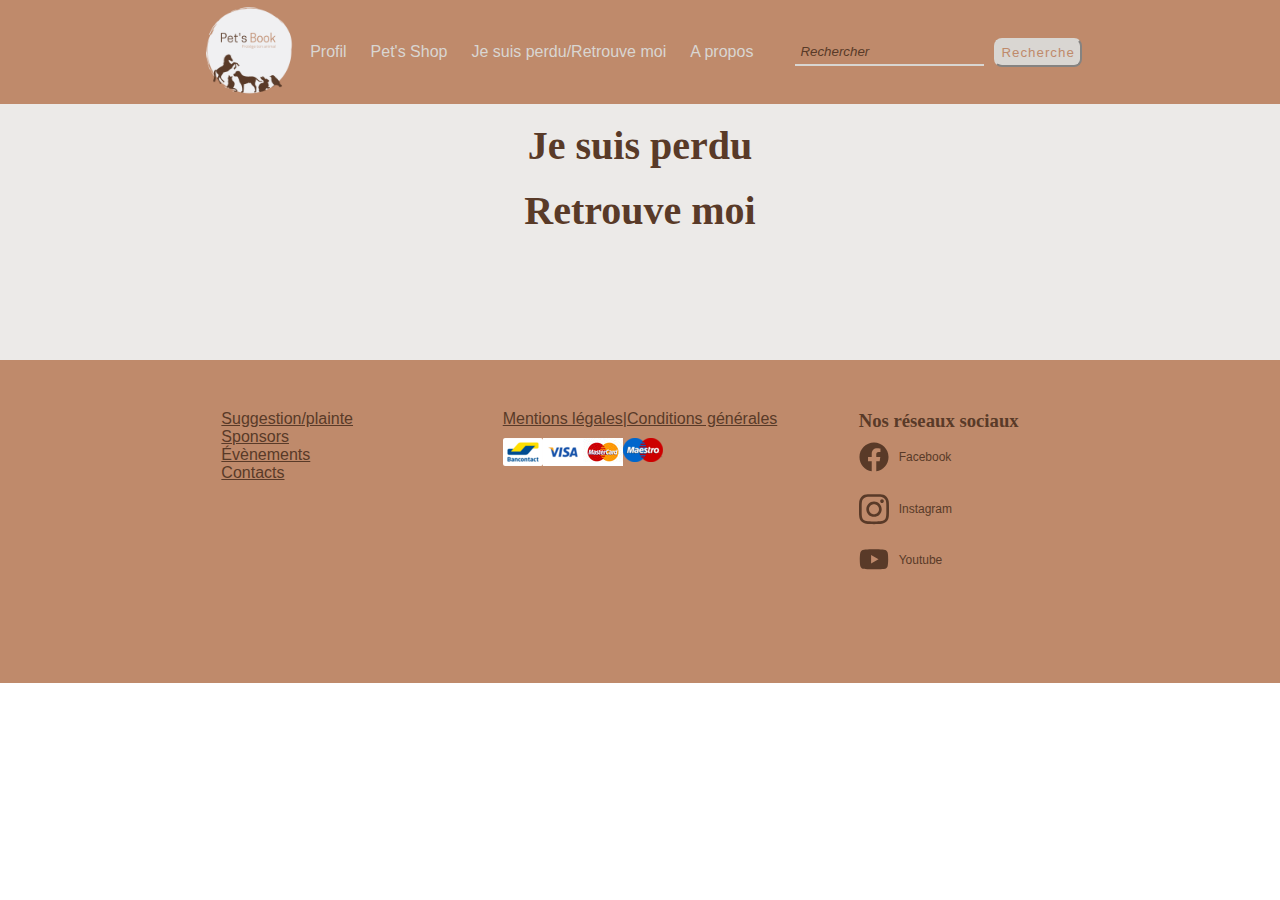
<file: Pet's book/perduretrouve.html>
<!DOCTYPE html>
<html lang="fr">
<head>
    <link rel="stylesheet" href="style.css">
    <meta charset="UTF-8">
    <meta http-equiv="X-UA-Compatible" content="IE=edge">
    <meta name="viewport" content="width=device-width, initial-scale=1.0">
    <title>Je suis perdu/Retrouve moi</title>
</head>
<body>
    <header>
        <div id="root">
            <div id="topnav" class="topnav">
                <a id="home_link" href="index.html"><img src="Pets_Book.png" alt="Logo"></a>
               
                <!--Menu Classique--> 
                <nav role="navigation" id="topnav_menu">
                    <a class="topnav_link" href="profil.html">Profil</a>
                    <a class="topnav_link" href="petsshop.html">Pet's Shop</a>
                    <a class="topnav_link" href="perduretrouve.html">Je suis perdu/Retrouve moi</a>
                    <a class="topnav_link" href="apropos.html">A propos</a> 
                    <form action="/search" id="searchthis" method="get"><input id="search" name="q" type="text" placeholder="Rechercher"/><input id="search-btn" type="submit" value="Recherche"></form>
                </nav>
                <a id="topnav_hamburger_icon" href="javascript:void(0);" onclick="showResponsiveMenu()">
                    <span></span>
                    <span></span>
                    <span></span>
                </a>

                <!--Responsive Menu-->
                <nav role="navigation" id="topnav_responsive_menu">
                    <ul>
                        <li><a href="profil.html">Profil</a></li>
                        <li><a href="petsshop.html">Pet's Shop</a></li>
                        <li><a href="perduretrouve.html">Je suis perdu/Retrouve moi</a></li>
                        <li><a href="apropos.html">A propos</a></li>
                        <li><a href="evenement.html">Évènements</a></li>
                        <li><a href="suggestionsplaintes.html">Suggestions/Plaintes</a></li>
                        <li><a href="contact.html">Adresses/Contacts</a></li>
                        <li><a href="sponsors.html">Sponsors</a></li>
                    </ul>
                </nav>
            </div>
        </div>
    <main>
        <br>
        <h1>Je suis perdu</h1>
        <br>
        <h1>Retrouve moi</h1>
        <br>
        <br>
        <br>
        <br>
        <br>
        <br>
        <br>
    </main>
    <footer>
        <section id="footerbar">
            <div class="content-footer">
                <div class="bloc footer-services">
                    <p>
                        <a href="/suggestionsplaintes.html">Suggestion/plainte</a>
                    </p>
                    <p>
                        <a href="/sponsors.html">Sponsors</a>
                    </p>
                    <p>
                        <a href="/evenement.html">Évènements</a>
                    </p>
                    <p>
                        <a href="/contact.html">Contacts</a>
                    </p>
                </div>
                <div class="services">
                    <div id="conteneur">
                        <div class="element">
                            <a href="/mentionslegales.html">Mentions légales</a>
                        </div>
                        <div class="element">|</div>
                            <a href="/condgen.html">Conditions générales</a>
                        </div>
        
                        <div id="conteneur2">
                            <div class="imgfooter"><img src="im6.png" alt="Bancontact"></div>
                            <div class="imgfooter"><img src="im7.png" alt="Visa"></div>
                            <div class="imgfooter"><img src="im8.jpg" alt="Mastercard"></div>
                            <div class="imgfooter"><img src="im9.png" alt="Maestro"></div>
                        </div>
                    </div>
                    <div class="bloc footer-medias">
                        <h3>Nos réseaux sociaux</h3>
                            <ul class="media-list">
                                <li>
                                    <a> 
                                        <svg aria-hidden="true"
                                            focusable="false"
                                            data-prefix="fab"
                                            data-icon="facebook"
                                            class="svg-inline--fa fa-facebook fa-w-16"
                                            role="img"
                                            xmlns="http://www.w3.org/2000/svg"
                                            viewBox="0 0 512 512">
                                        <path fill="currentColor"
                                                d="M504 256C504 119 393 8 256 8S8 119 8 256c0 123.78 90.69 226.38 209.25 245V327.69h-63V256h63v-54.64c0-62.15 37-96.48 93.67-96.48 27.14 0 55.52 4.84 55.52 4.84v61h-31.28c-30.8 0-40.41 19.12-40.41 38.73V256h68.78l-11 71.69h-57.78V501C413.31 482.38 504 379.78 504 256z"></path>
                                        </svg>
                                    Facebook</a>
                                </li>
                                <li>
                                    <a>
                                        <svg
                                            aria-hidden="true"
                                            focusable="false"
                                            data-prefix="fab"
                                            data-icon="instagram"
                                            class="svg-inline--fa fa-instagram fa-w-14"
                                            role="img"
                                            xmlns="http://www.w3.org/2000/svg"
                                            viewBox="0 0 448 512"
                                        >
                                        <path
                                            fill="currentColor"
                                            d="M224.1 141c-63.6 0-114.9 51.3-114.9 114.9s51.3 114.9 114.9 114.9S339 319.5 339 255.9 287.7 141 224.1 141zm0 189.6c-41.1 0-74.7-33.5-74.7-74.7s33.5-74.7 74.7-74.7 74.7 33.5 74.7 74.7-33.6 74.7-74.7 74.7zm146.4-194.3c0 14.9-12 26.8-26.8 26.8-14.9 0-26.8-12-26.8-26.8s12-26.8 26.8-26.8 26.8 12 26.8 26.8zm76.1 27.2c-1.7-35.9-9.9-67.7-36.2-93.9-26.2-26.2-58-34.4-93.9-36.2-37-2.1-147.9-2.1-184.9 0-35.8 1.7-67.6 9.9-93.9 36.1s-34.4 58-36.2 93.9c-2.1 37-2.1 147.9 0 184.9 1.7 35.9 9.9 67.7 36.2 93.9s58 34.4 93.9 36.2c37 2.1 147.9 2.1 184.9 0 35.9-1.7 67.7-9.9 93.9-36.2 26.2-26.2 34.4-58 36.2-93.9 2.1-37 2.1-147.8 0-184.8zM398.8 388c-7.8 19.6-22.9 34.7-42.6 42.6-29.5 11.7-99.5 9-132.1 9s-102.7 2.6-132.1-9c-19.6-7.8-34.7-22.9-42.6-42.6-11.7-29.5-9-99.5-9-132.1s-2.6-102.7 9-132.1c7.8-19.6 22.9-34.7 42.6-42.6 29.5-11.7 99.5-9 132.1-9s102.7-2.6 132.1 9c19.6 7.8 34.7 22.9 42.6 42.6 11.7 29.5 9 99.5 9 132.1s2.7 102.7-9 132.1z"
                                        ></path>
                                        </svg>
                                    Instagram</a>
                                </li>
                    
                                <li>
                                    <a>
                                        <svg
                                            aria-hidden="true"
                                            focusable="false"
                                            data-prefix="fab"
                                            data-icon="youtube"
                                            class="svg-inline--fa fa-youtube fa-w-18"
                                            role="img"
                                            xmlns="http://www.w3.org/2000/svg"
                                            viewBox="0 0 576 512"
                                        >
                                        <path
                                            fill="currentColor"
                                            d="M549.655 124.083c-6.281-23.65-24.787-42.276-48.284-48.597C458.781 64 288 64 288 64S117.22 64 74.629 75.486c-23.497 6.322-42.003 24.947-48.284 48.597-11.412 42.867-11.412 132.305-11.412 132.305s0 89.438 11.412 132.305c6.281 23.65 24.787 41.5 48.284 47.821C117.22 448 288 448 288 448s170.78 0 213.371-11.486c23.497-6.321 42.003-24.171 48.284-47.821 11.412-42.867 11.412-132.305 11.412-132.305s0-89.438-11.412-132.305zm-317.51 213.508V175.185l142.739 81.205-142.739 81.201z"
                                        ></path>
                                        </svg>
                                    Youtube</a>
                                </li>
                            </ul>
                    </div>
                </div>
        </section>
    </footer>
</body>
<script src="script.js"></script> 
</html>
</file>
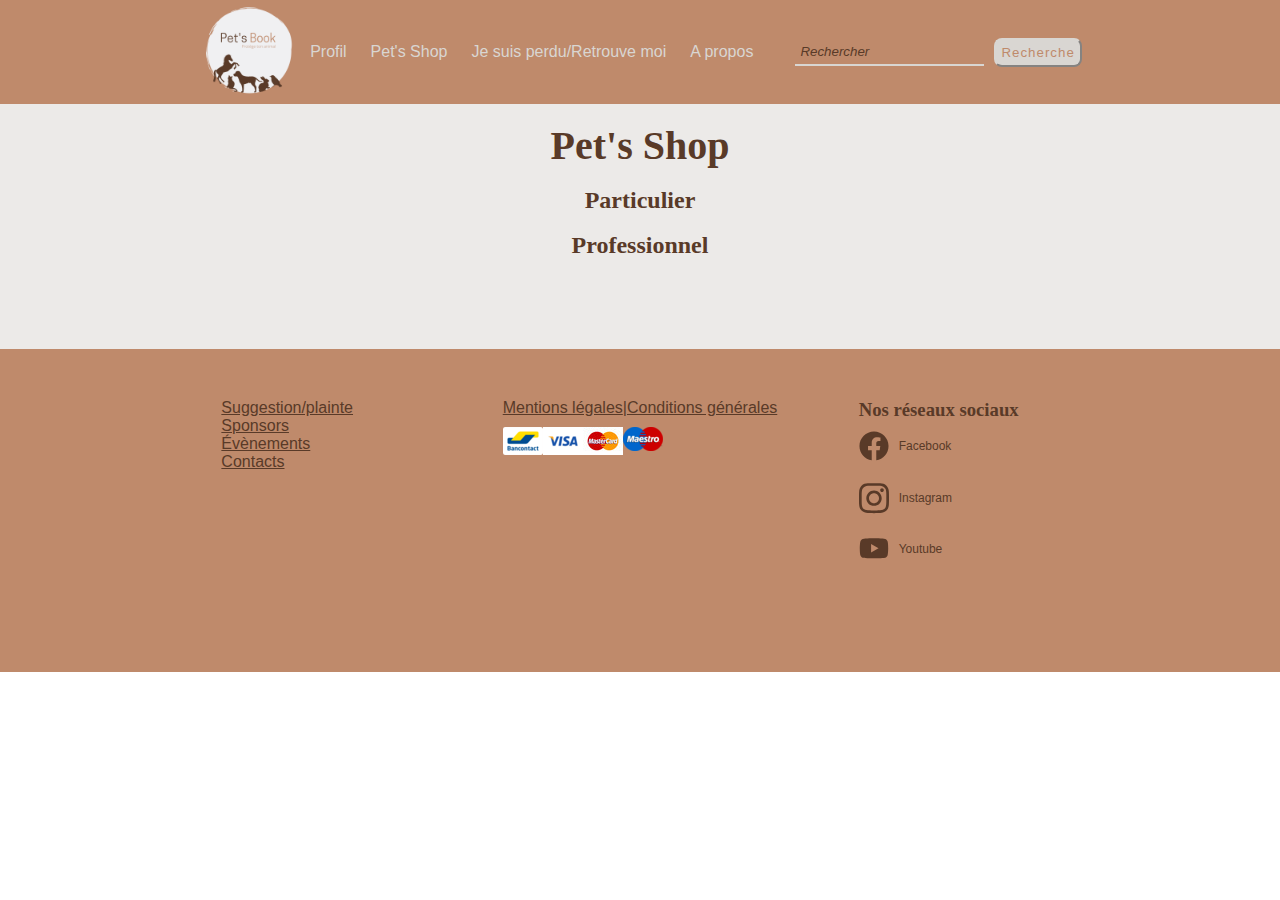
<file: Pet's book/petsshop.html>
<!DOCTYPE html>
<html lang="fr">
<head>
    <link rel="stylesheet" href="style.css">
    <meta charset="UTF-8">
    <meta http-equiv="X-UA-Compatible" content="IE=edge">
    <meta name="viewport" content="width=device-width, initial-scale=1.0">
    <title>Pet's Shop</title>
</head>
<body>
    <header>
        <div id="root">
            <div id="topnav" class="topnav">
                <a id="home_link" href="index.html"><img src="Pets_Book.png" alt="Logo"></a>
               
                <!--Menu Classique--> 
                <nav role="navigation" id="topnav_menu">
                    <a class="topnav_link" href="profil.html">Profil</a>
                    <a class="topnav_link" href="petsshop.html">Pet's Shop</a>
                    <a class="topnav_link" href="perduretrouve.html">Je suis perdu/Retrouve moi</a>
                    <a class="topnav_link" href="apropos.html">A propos</a> 
                    <form action="/search" id="searchthis" method="get"><input id="search" name="q" type="text" placeholder="Rechercher"/><input id="search-btn" type="submit" value="Recherche"></form>
                </nav>
                <a id="topnav_hamburger_icon" href="javascript:void(0);" onclick="showResponsiveMenu()">
                    <span></span>
                    <span></span>
                    <span></span>
                </a>

                <!--Responsive Menu-->
                <nav role="navigation" id="topnav_responsive_menu">
                    <ul>
                        <li><a href="profil.html">Profil</a></li>
                        <li><a href="petsshop.html">Pet's Shop</a></li>
                        <li><a href="perduretrouve.html">Je suis perdu/Retrouve moi</a></li>
                        <li><a href="apropos.html">A propos</a></li>
                        <li><a href="evenement.html">Évènements</a></li>
                        <li><a href="suggestionsplaintes.html">Suggestions/Plaintes</a></li>
                        <li><a href="contact.html">Adresses/Contacts</a></li>
                        <li><a href="sponsors.html">Sponsors</a></li>
                    </ul>
                </nav>
            </div>
        </div>
    <main>
        <br>
        <h1>Pet's Shop</h1>
        <br>
        <h2>Particulier</h2>
        <br>
        <h2>Professionnel</h2>
        <br>
        <br>
        <br>
        <br>
        <br>
    </main>
    <footer>
        <section id="footerbar">
            <div class="content-footer">
                <div class="bloc footer-services">
                    <p>
                        <a href="/suggestionsplaintes.html">Suggestion/plainte</a>
                    </p>
                    <p>
                        <a href="/sponsors.html">Sponsors</a>
                    </p>
                    <p>
                        <a href="/evenement.html">Évènements</a>
                    </p>
                    <p>
                        <a href="/contact.html">Contacts</a>
                    </p>
                </div>
                <div class="services">
                    <div id="conteneur">
                        <div class="element">
                            <a href="/mentionslegales.html">Mentions légales</a>
                        </div>
                        <div class="element">|</div>
                            <a href="/condgen.html">Conditions générales</a>
                        </div>
        
                        <div id="conteneur2">
                            <div class="imgfooter"><img src="im6.png" alt="Bancontact"></div>
                            <div class="imgfooter"><img src="im7.png" alt="Visa"></div>
                            <div class="imgfooter"><img src="im8.jpg" alt="Mastercard"></div>
                            <div class="imgfooter"><img src="im9.png" alt="Maestro"></div>
                        </div>
                    </div>
                    <div class="bloc footer-medias">
                        <h3>Nos réseaux sociaux</h3>
                            <ul class="media-list">
                                <li>
                                    <a> 
                                        <svg aria-hidden="true"
                                            focusable="false"
                                            data-prefix="fab"
                                            data-icon="facebook"
                                            class="svg-inline--fa fa-facebook fa-w-16"
                                            role="img"
                                            xmlns="http://www.w3.org/2000/svg"
                                            viewBox="0 0 512 512">
                                        <path fill="currentColor"
                                                d="M504 256C504 119 393 8 256 8S8 119 8 256c0 123.78 90.69 226.38 209.25 245V327.69h-63V256h63v-54.64c0-62.15 37-96.48 93.67-96.48 27.14 0 55.52 4.84 55.52 4.84v61h-31.28c-30.8 0-40.41 19.12-40.41 38.73V256h68.78l-11 71.69h-57.78V501C413.31 482.38 504 379.78 504 256z"></path>
                                        </svg>
                                    Facebook</a>
                                </li>
                                <li>
                                    <a>
                                        <svg
                                            aria-hidden="true"
                                            focusable="false"
                                            data-prefix="fab"
                                            data-icon="instagram"
                                            class="svg-inline--fa fa-instagram fa-w-14"
                                            role="img"
                                            xmlns="http://www.w3.org/2000/svg"
                                            viewBox="0 0 448 512"
                                        >
                                        <path
                                            fill="currentColor"
                                            d="M224.1 141c-63.6 0-114.9 51.3-114.9 114.9s51.3 114.9 114.9 114.9S339 319.5 339 255.9 287.7 141 224.1 141zm0 189.6c-41.1 0-74.7-33.5-74.7-74.7s33.5-74.7 74.7-74.7 74.7 33.5 74.7 74.7-33.6 74.7-74.7 74.7zm146.4-194.3c0 14.9-12 26.8-26.8 26.8-14.9 0-26.8-12-26.8-26.8s12-26.8 26.8-26.8 26.8 12 26.8 26.8zm76.1 27.2c-1.7-35.9-9.9-67.7-36.2-93.9-26.2-26.2-58-34.4-93.9-36.2-37-2.1-147.9-2.1-184.9 0-35.8 1.7-67.6 9.9-93.9 36.1s-34.4 58-36.2 93.9c-2.1 37-2.1 147.9 0 184.9 1.7 35.9 9.9 67.7 36.2 93.9s58 34.4 93.9 36.2c37 2.1 147.9 2.1 184.9 0 35.9-1.7 67.7-9.9 93.9-36.2 26.2-26.2 34.4-58 36.2-93.9 2.1-37 2.1-147.8 0-184.8zM398.8 388c-7.8 19.6-22.9 34.7-42.6 42.6-29.5 11.7-99.5 9-132.1 9s-102.7 2.6-132.1-9c-19.6-7.8-34.7-22.9-42.6-42.6-11.7-29.5-9-99.5-9-132.1s-2.6-102.7 9-132.1c7.8-19.6 22.9-34.7 42.6-42.6 29.5-11.7 99.5-9 132.1-9s102.7-2.6 132.1 9c19.6 7.8 34.7 22.9 42.6 42.6 11.7 29.5 9 99.5 9 132.1s2.7 102.7-9 132.1z"
                                        ></path>
                                        </svg>
                                    Instagram</a>
                                </li>
                    
                                <li>
                                    <a>
                                        <svg
                                            aria-hidden="true"
                                            focusable="false"
                                            data-prefix="fab"
                                            data-icon="youtube"
                                            class="svg-inline--fa fa-youtube fa-w-18"
                                            role="img"
                                            xmlns="http://www.w3.org/2000/svg"
                                            viewBox="0 0 576 512"
                                        >
                                        <path
                                            fill="currentColor"
                                            d="M549.655 124.083c-6.281-23.65-24.787-42.276-48.284-48.597C458.781 64 288 64 288 64S117.22 64 74.629 75.486c-23.497 6.322-42.003 24.947-48.284 48.597-11.412 42.867-11.412 132.305-11.412 132.305s0 89.438 11.412 132.305c6.281 23.65 24.787 41.5 48.284 47.821C117.22 448 288 448 288 448s170.78 0 213.371-11.486c23.497-6.321 42.003-24.171 48.284-47.821 11.412-42.867 11.412-132.305 11.412-132.305s0-89.438-11.412-132.305zm-317.51 213.508V175.185l142.739 81.205-142.739 81.201z"
                                        ></path>
                                        </svg>
                                    Youtube</a>
                                </li>
                            </ul>
                    </div>
                </div>
        </section>
    </footer>   
</body>
<script src="script.js"></script> 
</html>
</file>
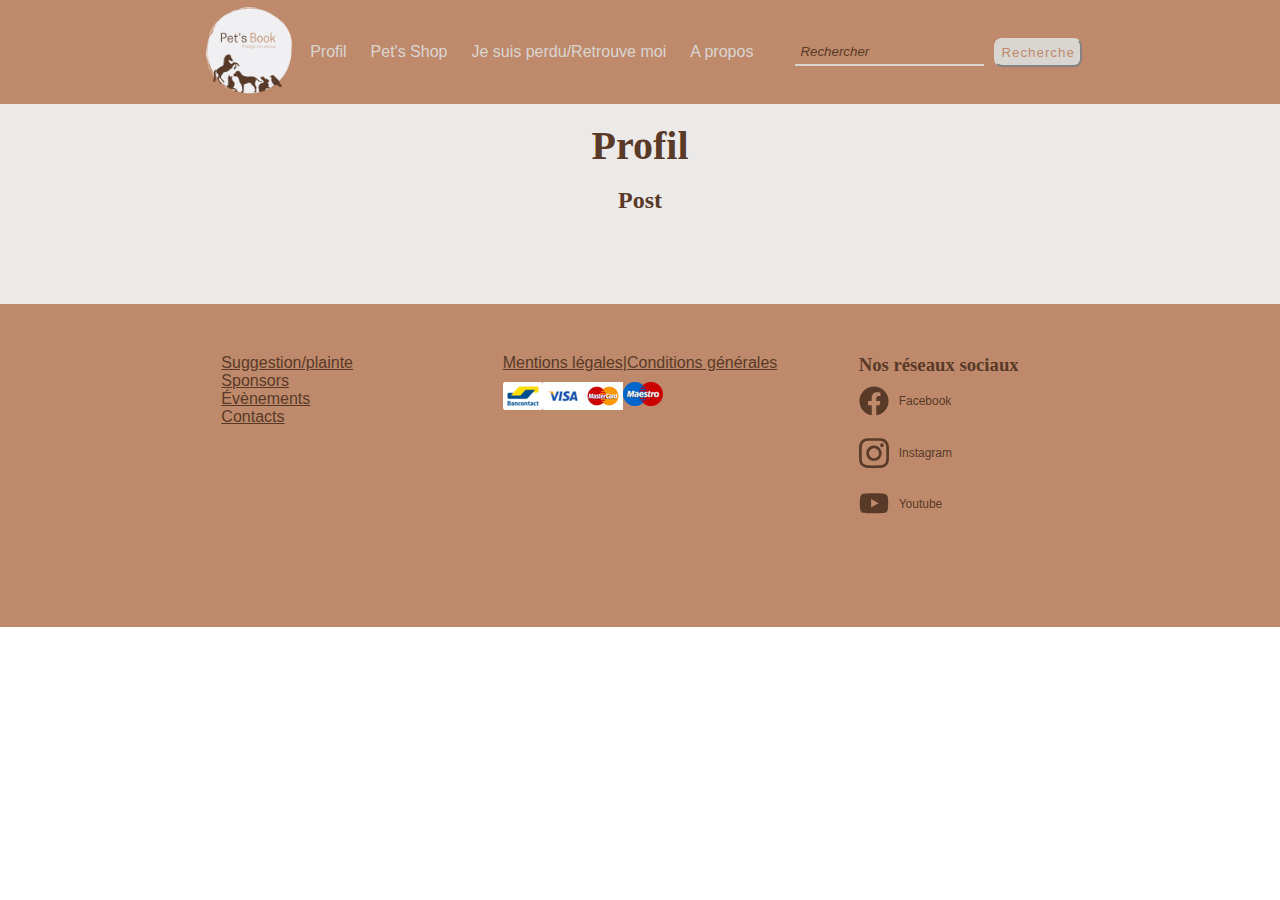
<file: Pet's book/profil.html>
<!DOCTYPE html>
<html lang="fr">
<head>
    <link rel="stylesheet" href="style.css">

    <meta charset="UTF-8">
    <meta http-equiv="X-UA-Compatible" content="IE=edge">
    <meta name="viewport" content="width=device-width, initial-scale=1.0">
    <title>Profil</title>
</head>
<body>
    <header>
        <div id="root">
            <div id="topnav" class="topnav">
                <a id="home_link" href="index.html"><img src="Pets_Book.png" alt="Logo"></a>
               
                <!--Menu Classique--> 
                <nav role="navigation" id="topnav_menu">
                    <a class="topnav_link" href="profil.html">Profil</a>
                    <a class="topnav_link" href="petsshop.html">Pet's Shop</a>
                    <a class="topnav_link" href="perduretrouve.html">Je suis perdu/Retrouve moi</a>
                    <a class="topnav_link" href="apropos.html">A propos</a> 
                    <form action="/search" id="searchthis" method="get"><input id="search" name="q" type="text" placeholder="Rechercher"/><input id="search-btn" type="submit" value="Recherche"></form>
                </nav>
                <a id="topnav_hamburger_icon" href="javascript:void(0);" onclick="showResponsiveMenu()">
                    <span></span>
                    <span></span>
                    <span></span>
                </a>

                <!--Responsive Menu-->
                <nav role="navigation" id="topnav_responsive_menu">
                    <ul>
                        <li><a href="profil.html">Profil</a></li>
                        <li><a href="petsshop.html">Pet's Shop</a></li>
                        <li><a href="perduretrouve.html">Je suis perdu/Retrouve moi</a></li>
                        <li><a href="apropos.html">A propos</a></li>
                        <li><a href="evenement.html">Évènements</a></li>
                        <li><a href="suggestionsplaintes.html">Suggestions/Plaintes</a></li>
                        <li><a href="contact.html">Adresses/Contacts</a></li>
                        <li><a href="sponsors.html">Sponsors</a></li>
                    </ul>
                </nav>
            </div>
        </div>
    <main>
        <br>
        <h1>Profil</h1>
        <br>
        <h2>Post</h2>
        <br>
        <br>
        <br>
        <br>
        <br>
    </main>
    <footer>
        <section id="footerbar">
            <div class="content-footer">
                <div class="bloc footer-services">
                    <p>
                        <a href="/suggestionsplaintes.html">Suggestion/plainte</a>
                    </p>
                    <p>
                        <a href="/sponsors.html">Sponsors</a>
                    </p>
                    <p>
                        <a href="/evenement.html">Évènements</a>
                    </p>
                    <p>
                        <a href="/contact.html">Contacts</a>
                    </p>
                </div>
                <div class="services">
                    <div id="conteneur">
                        <div class="element">
                            <a href="/mentionslegales.html">Mentions légales</a>
                        </div>
                        <div class="element">|</div>
                            <a href="/condgen.html">Conditions générales</a>
                        </div>
        
                        <div id="conteneur2">
                            <div class="imgfooter"><img src="im6.png" alt="Bancontact"></div>
                            <div class="imgfooter"><img src="im7.png" alt="Visa"></div>
                            <div class="imgfooter"><img src="im8.jpg" alt="Mastercard"></div>
                            <div class="imgfooter"><img src="im9.png" alt="Maestro"></div>
                        </div>
                    </div>
                    <div class="bloc footer-medias">
                        <h3>Nos réseaux sociaux</h3>
                            <ul class="media-list">
                                <li>
                                    <a> 
                                        <svg aria-hidden="true"
                                            focusable="false"
                                            data-prefix="fab"
                                            data-icon="facebook"
                                            class="svg-inline--fa fa-facebook fa-w-16"
                                            role="img"
                                            xmlns="http://www.w3.org/2000/svg"
                                            viewBox="0 0 512 512">
                                        <path fill="currentColor"
                                                d="M504 256C504 119 393 8 256 8S8 119 8 256c0 123.78 90.69 226.38 209.25 245V327.69h-63V256h63v-54.64c0-62.15 37-96.48 93.67-96.48 27.14 0 55.52 4.84 55.52 4.84v61h-31.28c-30.8 0-40.41 19.12-40.41 38.73V256h68.78l-11 71.69h-57.78V501C413.31 482.38 504 379.78 504 256z"></path>
                                        </svg>
                                    Facebook</a>
                                </li>
                                <li>
                                    <a>
                                        <svg
                                            aria-hidden="true"
                                            focusable="false"
                                            data-prefix="fab"
                                            data-icon="instagram"
                                            class="svg-inline--fa fa-instagram fa-w-14"
                                            role="img"
                                            xmlns="http://www.w3.org/2000/svg"
                                            viewBox="0 0 448 512"
                                        >
                                        <path
                                            fill="currentColor"
                                            d="M224.1 141c-63.6 0-114.9 51.3-114.9 114.9s51.3 114.9 114.9 114.9S339 319.5 339 255.9 287.7 141 224.1 141zm0 189.6c-41.1 0-74.7-33.5-74.7-74.7s33.5-74.7 74.7-74.7 74.7 33.5 74.7 74.7-33.6 74.7-74.7 74.7zm146.4-194.3c0 14.9-12 26.8-26.8 26.8-14.9 0-26.8-12-26.8-26.8s12-26.8 26.8-26.8 26.8 12 26.8 26.8zm76.1 27.2c-1.7-35.9-9.9-67.7-36.2-93.9-26.2-26.2-58-34.4-93.9-36.2-37-2.1-147.9-2.1-184.9 0-35.8 1.7-67.6 9.9-93.9 36.1s-34.4 58-36.2 93.9c-2.1 37-2.1 147.9 0 184.9 1.7 35.9 9.9 67.7 36.2 93.9s58 34.4 93.9 36.2c37 2.1 147.9 2.1 184.9 0 35.9-1.7 67.7-9.9 93.9-36.2 26.2-26.2 34.4-58 36.2-93.9 2.1-37 2.1-147.8 0-184.8zM398.8 388c-7.8 19.6-22.9 34.7-42.6 42.6-29.5 11.7-99.5 9-132.1 9s-102.7 2.6-132.1-9c-19.6-7.8-34.7-22.9-42.6-42.6-11.7-29.5-9-99.5-9-132.1s-2.6-102.7 9-132.1c7.8-19.6 22.9-34.7 42.6-42.6 29.5-11.7 99.5-9 132.1-9s102.7-2.6 132.1 9c19.6 7.8 34.7 22.9 42.6 42.6 11.7 29.5 9 99.5 9 132.1s2.7 102.7-9 132.1z"
                                        ></path>
                                        </svg>
                                    Instagram</a>
                                </li>
                    
                                <li>
                                    <a>
                                        <svg
                                            aria-hidden="true"
                                            focusable="false"
                                            data-prefix="fab"
                                            data-icon="youtube"
                                            class="svg-inline--fa fa-youtube fa-w-18"
                                            role="img"
                                            xmlns="http://www.w3.org/2000/svg"
                                            viewBox="0 0 576 512"
                                        >
                                        <path
                                            fill="currentColor"
                                            d="M549.655 124.083c-6.281-23.65-24.787-42.276-48.284-48.597C458.781 64 288 64 288 64S117.22 64 74.629 75.486c-23.497 6.322-42.003 24.947-48.284 48.597-11.412 42.867-11.412 132.305-11.412 132.305s0 89.438 11.412 132.305c6.281 23.65 24.787 41.5 48.284 47.821C117.22 448 288 448 288 448s170.78 0 213.371-11.486c23.497-6.321 42.003-24.171 48.284-47.821 11.412-42.867 11.412-132.305 11.412-132.305s0-89.438-11.412-132.305zm-317.51 213.508V175.185l142.739 81.205-142.739 81.201z"
                                        ></path>
                                        </svg>
                                    Youtube</a>
                                </li>
                            </ul>
                    </div>
                </div>
        </section>
    </footer>
</body>
<script src="script.js"></script> 
</html>
</file>
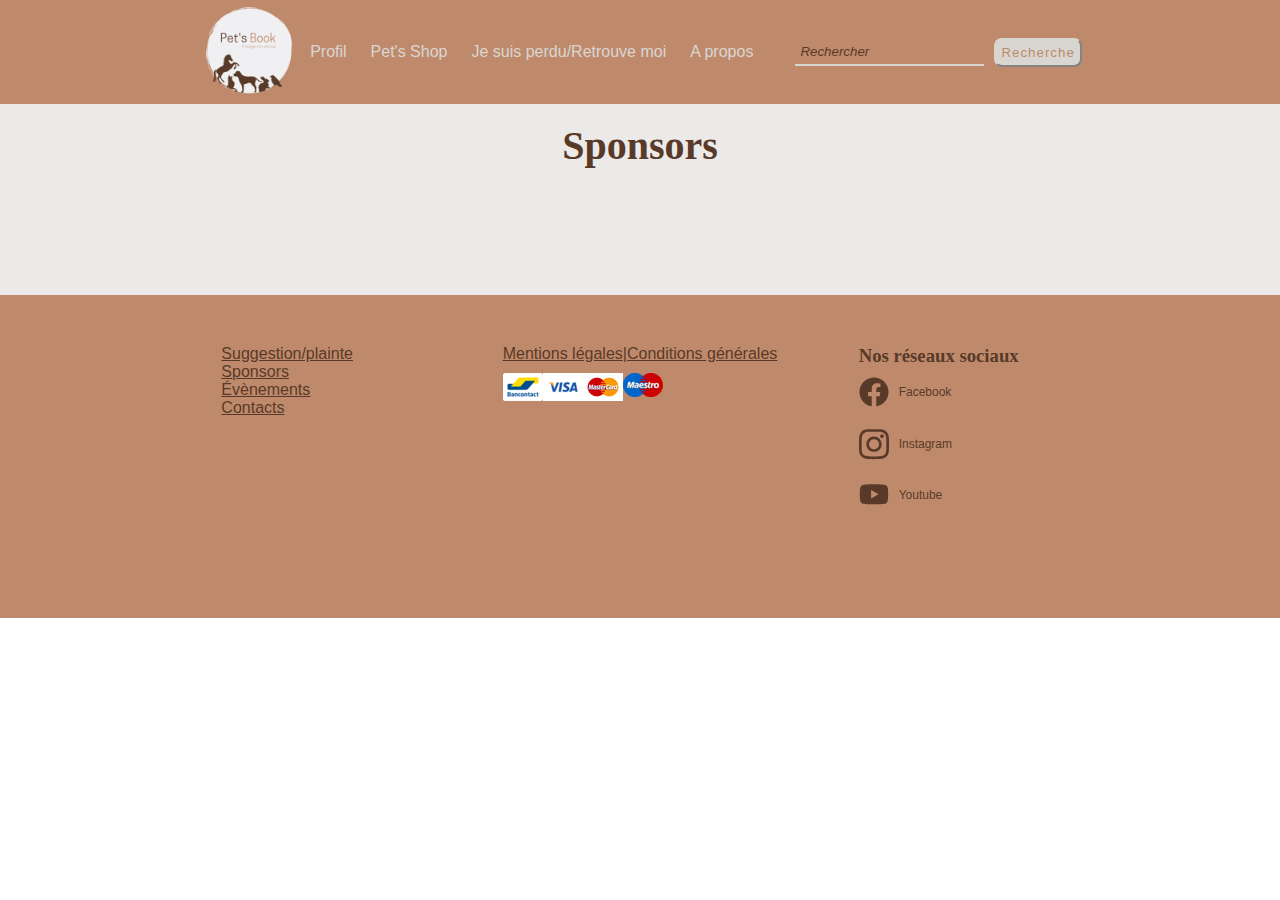
<file: Pet's book/sponsors.html>
<!DOCTYPE html>
<html lang="fr">
<head>
    <link rel="stylesheet" href="style.css">
    <meta charset="UTF-8">
    <meta http-equiv="X-UA-Compatible" content="IE=edge">
    <meta name="viewport" content="width=device-width, initial-scale=1.0">
    <title>Sponsors</title>
</head>
<body>
    <header>
        <div id="root">
            <div id="topnav" class="topnav">
                <a id="home_link" href="index.html"><img src="Pets_Book.png" alt="Logo"></a>
               
                <!--Menu Classique--> 
                <nav role="navigation" id="topnav_menu">
                    <a class="topnav_link" href="profil.html">Profil</a>
                    <a class="topnav_link" href="petsshop.html">Pet's Shop</a>
                    <a class="topnav_link" href="perduretrouve.html">Je suis perdu/Retrouve moi</a>
                    <a class="topnav_link" href="apropos.html">A propos</a> 
                    <form action="/search" id="searchthis" method="get"><input id="search" name="q" type="text" placeholder="Rechercher"/><input id="search-btn" type="submit" value="Recherche"></form>
                </nav>
                <a id="topnav_hamburger_icon" href="javascript:void(0);" onclick="showResponsiveMenu()">
                    <span></span>
                    <span></span>
                    <span></span>
                </a>

                <!--Responsive Menu-->
                <nav role="navigation" id="topnav_responsive_menu">
                    <ul>
                        <li><a href="profil.html">Profil</a></li>
                        <li><a href="petsshop.html">Pet's Shop</a></li>
                        <li><a href="perduretrouve.html">Je suis perdu/Retrouve moi</a></li>
                        <li><a href="apropos.html">A propos</a></li>
                        <li><a href="evenement.html">Évènements</a></li>
                        <li><a href="suggestionsplaintes.html">Suggestions/Plaintes</a></li>
                        <li><a href="contact.html">Adresses/Contacts</a></li>
                        <li><a href="sponsors.html">Sponsors</a></li>
                    </ul>
                </nav>
            </div>
        </div>
    <main>
        <br>
        <h1>Sponsors</h1>
        <br>
        <br>
        <br>
        <br>
        <br>
        <br>
        <br>
    </main>
    <footer>
        <section id="footerbar">
            <div class="content-footer">
                <div class="bloc footer-services">
                    <p>
                        <a href="/suggestionsplaintes.html">Suggestion/plainte</a>
                    </p>
                    <p>
                        <a href="/sponsors.html">Sponsors</a>
                    </p>
                    <p>
                        <a href="/evenement.html">Évènements</a>
                    </p>
                    <p>
                        <a href="/contact.html">Contacts</a>
                    </p>
                </div>
                <div class="services">
                    <div id="conteneur">
                        <div class="element">
                            <a href="/mentionslegales.html">Mentions légales</a>
                        </div>
                        <div class="element">|</div>
                            <a href="/condgen.html">Conditions générales</a>
                        </div>
        
                        <div id="conteneur2">
                            <div class="imgfooter"><img src="im6.png" alt="Bancontact"></div>
                            <div class="imgfooter"><img src="im7.png" alt="Visa"></div>
                            <div class="imgfooter"><img src="im8.jpg" alt="Mastercard"></div>
                            <div class="imgfooter"><img src="im9.png" alt="Maestro"></div>
                        </div>
                    </div>
                    <div class="bloc footer-medias">
                        <h3>Nos réseaux sociaux</h3>
                            <ul class="media-list">
                                <li>
                                    <a> 
                                        <svg aria-hidden="true"
                                            focusable="false"
                                            data-prefix="fab"
                                            data-icon="facebook"
                                            class="svg-inline--fa fa-facebook fa-w-16"
                                            role="img"
                                            xmlns="http://www.w3.org/2000/svg"
                                            viewBox="0 0 512 512">
                                        <path fill="currentColor"
                                                d="M504 256C504 119 393 8 256 8S8 119 8 256c0 123.78 90.69 226.38 209.25 245V327.69h-63V256h63v-54.64c0-62.15 37-96.48 93.67-96.48 27.14 0 55.52 4.84 55.52 4.84v61h-31.28c-30.8 0-40.41 19.12-40.41 38.73V256h68.78l-11 71.69h-57.78V501C413.31 482.38 504 379.78 504 256z"></path>
                                        </svg>
                                    Facebook</a>
                                </li>
                                <li>
                                    <a>
                                        <svg
                                            aria-hidden="true"
                                            focusable="false"
                                            data-prefix="fab"
                                            data-icon="instagram"
                                            class="svg-inline--fa fa-instagram fa-w-14"
                                            role="img"
                                            xmlns="http://www.w3.org/2000/svg"
                                            viewBox="0 0 448 512"
                                        >
                                        <path
                                            fill="currentColor"
                                            d="M224.1 141c-63.6 0-114.9 51.3-114.9 114.9s51.3 114.9 114.9 114.9S339 319.5 339 255.9 287.7 141 224.1 141zm0 189.6c-41.1 0-74.7-33.5-74.7-74.7s33.5-74.7 74.7-74.7 74.7 33.5 74.7 74.7-33.6 74.7-74.7 74.7zm146.4-194.3c0 14.9-12 26.8-26.8 26.8-14.9 0-26.8-12-26.8-26.8s12-26.8 26.8-26.8 26.8 12 26.8 26.8zm76.1 27.2c-1.7-35.9-9.9-67.7-36.2-93.9-26.2-26.2-58-34.4-93.9-36.2-37-2.1-147.9-2.1-184.9 0-35.8 1.7-67.6 9.9-93.9 36.1s-34.4 58-36.2 93.9c-2.1 37-2.1 147.9 0 184.9 1.7 35.9 9.9 67.7 36.2 93.9s58 34.4 93.9 36.2c37 2.1 147.9 2.1 184.9 0 35.9-1.7 67.7-9.9 93.9-36.2 26.2-26.2 34.4-58 36.2-93.9 2.1-37 2.1-147.8 0-184.8zM398.8 388c-7.8 19.6-22.9 34.7-42.6 42.6-29.5 11.7-99.5 9-132.1 9s-102.7 2.6-132.1-9c-19.6-7.8-34.7-22.9-42.6-42.6-11.7-29.5-9-99.5-9-132.1s-2.6-102.7 9-132.1c7.8-19.6 22.9-34.7 42.6-42.6 29.5-11.7 99.5-9 132.1-9s102.7-2.6 132.1 9c19.6 7.8 34.7 22.9 42.6 42.6 11.7 29.5 9 99.5 9 132.1s2.7 102.7-9 132.1z"
                                        ></path>
                                        </svg>
                                    Instagram</a>
                                </li>
                    
                                <li>
                                    <a>
                                        <svg
                                            aria-hidden="true"
                                            focusable="false"
                                            data-prefix="fab"
                                            data-icon="youtube"
                                            class="svg-inline--fa fa-youtube fa-w-18"
                                            role="img"
                                            xmlns="http://www.w3.org/2000/svg"
                                            viewBox="0 0 576 512"
                                        >
                                        <path
                                            fill="currentColor"
                                            d="M549.655 124.083c-6.281-23.65-24.787-42.276-48.284-48.597C458.781 64 288 64 288 64S117.22 64 74.629 75.486c-23.497 6.322-42.003 24.947-48.284 48.597-11.412 42.867-11.412 132.305-11.412 132.305s0 89.438 11.412 132.305c6.281 23.65 24.787 41.5 48.284 47.821C117.22 448 288 448 288 448s170.78 0 213.371-11.486c23.497-6.321 42.003-24.171 48.284-47.821 11.412-42.867 11.412-132.305 11.412-132.305s0-89.438-11.412-132.305zm-317.51 213.508V175.185l142.739 81.205-142.739 81.201z"
                                        ></path>
                                        </svg>
                                    Youtube</a>
                                </li>
                            </ul>
                    </div>
                </div>
        </section>
    </footer>  
</body>
<script src="script.js"></script> 
</html>
</file>
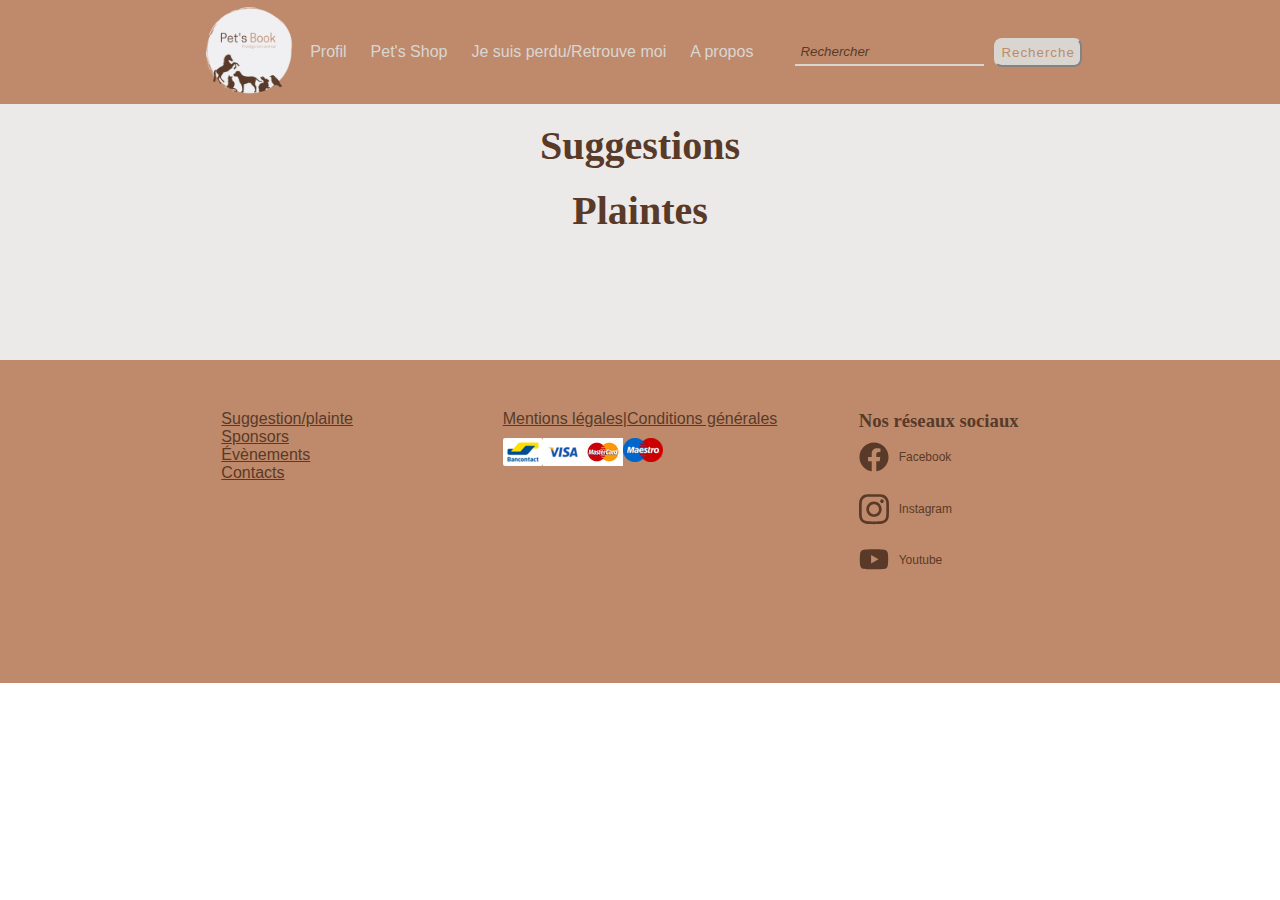
<file: Pet's book/suggestionsplaintes.html>
<!DOCTYPE html>
<html lang="fr">
<head>
    <link rel="stylesheet" href="style.css">
    <meta charset="UTF-8">
    <meta http-equiv="X-UA-Compatible" content="IE=edge">
    <meta name="viewport" content="width=device-width, initial-scale=1.0">
    <title>Suggestions/Plaintes</title>
</head>
<body>
    <header>
        <div id="root">
            <div id="topnav" class="topnav">
                <a id="home_link" href="index.html"><img src="Pets_Book.png" alt="Logo"></a>
               
                <!--Menu Classique--> 
                <nav role="navigation" id="topnav_menu">
                    <a class="topnav_link" href="profil.html">Profil</a>
                    <a class="topnav_link" href="petsshop.html">Pet's Shop</a>
                    <a class="topnav_link" href="perduretrouve.html">Je suis perdu/Retrouve moi</a>
                    <a class="topnav_link" href="apropos.html">A propos</a> 
                    <form action="/search" id="searchthis" method="get"><input id="search" name="q" type="text" placeholder="Rechercher"/><input id="search-btn" type="submit" value="Recherche"></form>
                </nav>
                <a id="topnav_hamburger_icon" href="javascript:void(0);" onclick="showResponsiveMenu()">
                    <!--Some spans to act as a hamburger-->
                    <span></span>
                    <span></span>
                    <span></span>
                </a>

                <!--Responsive Menu-->
                <nav role="navigation" id="topnav_responsive_menu">
                    <ul>
                        <li><a href="profil.html">Profil</a></li>
                        <li><a href="petsshop.html">Pet's Shop</a></li>
                        <li><a href="perduretrouve.html">Je suis perdu/Retrouve moi</a></li>
                        <li><a href="apropos.html">A propos</a></li>
                        <li><a href="evenement.html">Évènements</a></li>
                        <li><a href="suggestionsplaintes.html">Suggestions/Plaintes</a></li>
                        <li><a href="contact.html">Adresses/Contacts</a></li>
                        <li><a href="sponsors.html">Sponsors</a></li>
                    </ul>
                </nav>
            </div>
        </div>
    <main>
        <br>
        <h1>Suggestions</h1>
        <br>
        <h1>Plaintes</h1>
        <br>
        <br>
        <br>
        <br>
        <br>
        <br>
        <br>
    </main>
    <footer>
        <section id="footerbar">
            <div class="content-footer">
                <div class="bloc footer-services">
                    <p>
                        <a href="/suggestionsplaintes.html">Suggestion/plainte</a>
                    </p>
                    <p>
                        <a href="/sponsors.html">Sponsors</a>
                    </p>
                    <p>
                        <a href="/evenement.html">Évènements</a>
                    </p>
                    <p>
                        <a href="/contact.html">Contacts</a>
                    </p>
                </div>
                <div class="services">
                    <div id="conteneur">
                        <div class="element">
                            <a href="/mentionslegales.html">Mentions légales</a>
                        </div>
                        <div class="element">|</div>
                            <a href="/condgen.html">Conditions générales</a>
                        </div>
        
                        <div id="conteneur2">
                            <div class="imgfooter"><img src="im6.png" alt="Bancontact"></div>
                            <div class="imgfooter"><img src="im7.png" alt="Visa"></div>
                            <div class="imgfooter"><img src="im8.jpg" alt="Mastercard"></div>
                            <div class="imgfooter"><img src="im9.png" alt="Maestro"></div>
                        </div>
                    </div>
                    <div class="bloc footer-medias">
                        <h3>Nos réseaux sociaux</h3>
                            <ul class="media-list">
                                <li>
                                    <a> 
                                        <svg aria-hidden="true"
                                            focusable="false"
                                            data-prefix="fab"
                                            data-icon="facebook"
                                            class="svg-inline--fa fa-facebook fa-w-16"
                                            role="img"
                                            xmlns="http://www.w3.org/2000/svg"
                                            viewBox="0 0 512 512">
                                        <path fill="currentColor"
                                                d="M504 256C504 119 393 8 256 8S8 119 8 256c0 123.78 90.69 226.38 209.25 245V327.69h-63V256h63v-54.64c0-62.15 37-96.48 93.67-96.48 27.14 0 55.52 4.84 55.52 4.84v61h-31.28c-30.8 0-40.41 19.12-40.41 38.73V256h68.78l-11 71.69h-57.78V501C413.31 482.38 504 379.78 504 256z"></path>
                                        </svg>
                                    Facebook</a>
                                </li>
                                <li>
                                    <a>
                                        <svg
                                            aria-hidden="true"
                                            focusable="false"
                                            data-prefix="fab"
                                            data-icon="instagram"
                                            class="svg-inline--fa fa-instagram fa-w-14"
                                            role="img"
                                            xmlns="http://www.w3.org/2000/svg"
                                            viewBox="0 0 448 512"
                                        >
                                        <path
                                            fill="currentColor"
                                            d="M224.1 141c-63.6 0-114.9 51.3-114.9 114.9s51.3 114.9 114.9 114.9S339 319.5 339 255.9 287.7 141 224.1 141zm0 189.6c-41.1 0-74.7-33.5-74.7-74.7s33.5-74.7 74.7-74.7 74.7 33.5 74.7 74.7-33.6 74.7-74.7 74.7zm146.4-194.3c0 14.9-12 26.8-26.8 26.8-14.9 0-26.8-12-26.8-26.8s12-26.8 26.8-26.8 26.8 12 26.8 26.8zm76.1 27.2c-1.7-35.9-9.9-67.7-36.2-93.9-26.2-26.2-58-34.4-93.9-36.2-37-2.1-147.9-2.1-184.9 0-35.8 1.7-67.6 9.9-93.9 36.1s-34.4 58-36.2 93.9c-2.1 37-2.1 147.9 0 184.9 1.7 35.9 9.9 67.7 36.2 93.9s58 34.4 93.9 36.2c37 2.1 147.9 2.1 184.9 0 35.9-1.7 67.7-9.9 93.9-36.2 26.2-26.2 34.4-58 36.2-93.9 2.1-37 2.1-147.8 0-184.8zM398.8 388c-7.8 19.6-22.9 34.7-42.6 42.6-29.5 11.7-99.5 9-132.1 9s-102.7 2.6-132.1-9c-19.6-7.8-34.7-22.9-42.6-42.6-11.7-29.5-9-99.5-9-132.1s-2.6-102.7 9-132.1c7.8-19.6 22.9-34.7 42.6-42.6 29.5-11.7 99.5-9 132.1-9s102.7-2.6 132.1 9c19.6 7.8 34.7 22.9 42.6 42.6 11.7 29.5 9 99.5 9 132.1s2.7 102.7-9 132.1z"
                                        ></path>
                                        </svg>
                                    Instagram</a>
                                </li>
                    
                                <li>
                                    <a>
                                        <svg
                                            aria-hidden="true"
                                            focusable="false"
                                            data-prefix="fab"
                                            data-icon="youtube"
                                            class="svg-inline--fa fa-youtube fa-w-18"
                                            role="img"
                                            xmlns="http://www.w3.org/2000/svg"
                                            viewBox="0 0 576 512"
                                        >
                                        <path
                                            fill="currentColor"
                                            d="M549.655 124.083c-6.281-23.65-24.787-42.276-48.284-48.597C458.781 64 288 64 288 64S117.22 64 74.629 75.486c-23.497 6.322-42.003 24.947-48.284 48.597-11.412 42.867-11.412 132.305-11.412 132.305s0 89.438 11.412 132.305c6.281 23.65 24.787 41.5 48.284 47.821C117.22 448 288 448 288 448s170.78 0 213.371-11.486c23.497-6.321 42.003-24.171 48.284-47.821 11.412-42.867 11.412-132.305 11.412-132.305s0-89.438-11.412-132.305zm-317.51 213.508V175.185l142.739 81.205-142.739 81.201z"
                                        ></path>
                                        </svg>
                                    Youtube</a>
                                </li>
                            </ul>
                    </div>
                </div>
        </section>
    </footer>
    
</body>
<script src="script.js"></script> 
</html>
</file>
<file: Pet's book/style.css>
*{
    margin: 0px;
    padding: 0px;
}
h1, h2, h3 {
    font-family: 'Cinzel', serif;
}
p, a, div {
    font-family: 'Quicksand', sans-serif;
    font-size: medium;
}
main{
    text-align: center;
    background: rgba(217, 214, 210, 0.5);
    color: #593a28;
}
h1 {
    font-size: 40px;
}
/* ******************** NAV BAR ******************** */
.topnav {
    background-color: #BF8A6B;
    display: flex;
    align-items: center;
    justify-content: center;
    width: 100%;
    flex-direction: row;
    position: relative;
    top: 0px;
}
nav#topnav_menu {
    display: flex;
}
.topnav_link {
    color: #D9D6D2;
    padding: 12px;
    text-decoration: none;
}
#home_link img {
    padding: 0px;
    height: 100px;
    width: 100px;
}
.topnav_link:hover {
    background-color: #593A28;
    border-radius: 8px;
    color: #D9D6D2;
}
/* ***************** Barre de recherche ************* */

#searchthis {
    display: flex;
    align-items: center;
    flex-direction: row;
    justify-content: center;
    position: relative;
    top: 0px;
}
#search {
    margin-left: 30px;
    background-color: #BF8A6B;
    border-style: none;
    border-bottom-style: solid;
    border-color: #D9D6D2;
    color: #D9D6D2;
    font-style: italic;
    padding: 5px;
}
::-webkit-input-placeholder{
    color: #593A28;
}
:-moz-placeholder {
    color: #593A28;
}
:-ms-input-placeholder {
    color: #593A28;
}
#search-btn {
    color: #BF8A6B;
    background-color: #D9D6D2;
    padding: 5px;
    letter-spacing: 1px;
    border-radius: 8px;
    border-color: #D9D6D2;
    margin-left: 10px;
}
#search-btn:hover {
    background-color: #BF8A6B;
    color: #D9D6D2;
    border-color: #593A28;
}
#search:hover {
    border: #D9D6D2;
    border-style: solid;
    border-radius: 8px;
}
/* hide responsive menu */
#topnav_hamburger_icon,
#topnav_responsive_menu {
    display: none;
}

#Apropos {
    padding: 25px;
}
#Apropos h1 {
    font-size: 45px;
}
.qui {
    padding: 40px;
}
#Photospopulaires{
    box-sizing: border-box;
    margin-top: 40px;
}
#Photospopulaires h1 {
    background-color: #BF8A6B ;
    color: #D9D6D2;
    display: flex;
    justify-content: center;
    flex-wrap: wrap;
    margin: 40px;
}
.mySlides {
    display: none
}
.photopopu{
    vertical-align: middle;
    height: 400px;
    width: 600px;
    border-radius: 8px;
}
/* Slideshow container */
.slideshow-container {
    max-width: 80%;
    position: relative;
    margin: auto;
}
/* Next & previous buttons */
.prev, .next {
    cursor: pointer;
    position: absolute;
    top: 50%;
    width: auto;
    padding: 16px;
    margin-top: -22px;
    color: #593A28;
    font-weight: bold;
    font-size: 30px;
    transition: 0.6s ease;
    border-radius: 0 3px 3px 0;
    user-select: none;
}
/* Position the "next button" to the right */
.next {
    border-radius: 3px 0 0 3px;
    right: 100px;
}
.prev {
    left: 100px;
}
/* On hover, add a black background color with a little bit see-through */
.prev:hover, .next:hover {
    background-color: #BF8A6B;
    color: #D9D6D2;
    border-radius: 8px;
}
/* Caption text */
.text {
    background-color: #BF8A6B;
    border-radius: 8px;
    color: #D9D6D2;
    font-size: 35px;
    padding: 5px 5px;
    position: absolute;
    bottom: 8px;
    width: auto;
    margin-left: 0px;
    margin-right: 0px;
    text-align: center;
}
/* Number text (1/3 etc) */
.numbertext {
    color: #D9D6D2;
    font-size: 12px;
    padding: 8px 12px;
    position: absolute;
    top: 0;
}
/* The dots/bullets/indicators */
.dot {
    cursor: pointer;
    height: 15px;
    width: 15px;
    margin: 0 2px;
    background-color: #BF8A6B;
    border-radius: 50%;
    display: inline-block;
    transition: background-color 0.6s ease;
}
.dot:hover {
    background-color: #593A28;
}
/* Fading animation */
.fade {
    -webkit-animation-name: fade;
    -webkit-animation-duration: 1.5s;
    animation-name: fade;
    animation-duration: 1.5s;
}
.contact{
    vertical-align: middle;
    margin-top: 20px;
    font-size: 30px;
}
.wrapper{
  background: #BF8A6B;
  width: 100%;
  box-sizing: border-box;
  min-height: 100vh;
  display: flex;
  align-items: center;
  flex-direction: column;
}
.carousel{
  max-width: 950px;
  margin: auto;
  padding: 0 30px;
}
.carousel .card {
  color: #D9D6D2;
  text-align: center;
  margin: 20px 0;
  line-height: 250px;
  font-size: 90px;
  font-weight: 600;
  border-radius: 10px;
  box-shadow: 0px 4px 15px rgba(0,0,0,0.2);
  cursor: pointer;
}
.card {
    border: 4px solid #593A28!important;
}
.owl-dots{
  text-align: center;
  margin-top: 40px;
}
.owl-dot{
  height: 15px;
  width: 15px;
  margin: 0 5px;
  outline: none;
  border-radius: 14px;
  border: 2px solid #593A28!important;
  box-shadow: 0px 4px 15px rgba(0,0,0,0.2);
  transition: all 0.3s ease;
}
.owl-dot.active,
.owl-dot:hover{
  background: #593A28bc!important;
}

#Statutcontact {
    box-sizing: border-box;
}
#Statutcontact h1 {
    background-color: #BF8A6B ;
    color: #D9D6D2;
    display: flex;
    justify-content: center;
    flex-wrap: wrap;
    margin: 40px;
}
.containerajd {
    display: flex;
    justify-content: center;
    flex-wrap: wrap;
    flex-direction: column;
}

.ajdcards {
    display: flex;
    flex-direction: row;
    justify-content: center;
}
.cardajd {
    background-color: transparent;
    width: 300px;
    height: 300px;
    margin: 20px;
    border-radius: 5px;
    border: 3px solid;
    border-color: #593A28;
    padding: 10px;
}
.cardajd-imageajd {
    height: 150px;
    margin-bottom: 15px;
    background-size: cover;
    border-radius: 5px;
}

.card-1 {
    background-image: url(https://www.seib.co.uk/content/uploads/2020/12/Christmas-horse-420x280.jpg)
}

.card-2 {
    background-image: url(https://cdn.pixabay.com/photo/2019/12/18/17/41/rabbit-4704469__340.jpg)
}

.card-3 {
    background-image: url(https://cdn.pixabay.com/photo/2013/05/31/19/36/dog-115078_960_720.jpg)
}

.cardajd h2 {
    color: #593A28;
    font-size: 20px;
    padding: 5px;
}

.cardajd p {
    padding: 10px;
    color: #593A28;
}

.cardajd a {
    background-color: #BF8A6B;
    border-radius: 10px;
    color: #593A28;
    padding: 5px 5px;
    text-align: center;
    display: block;
    margin: 5px 90px;
    text-decoration: none;
}

a:hover {
    color: #593A28;
    cursor: pointer;
    transform: scale(1.03);
}

.voirplusbtn a {
    border-radius: 10px;
    border-radius: 10px;
    color: #593A28;
    padding: 5px 5px;
    text-decoration: none;
    display: flex;
    justify-content: end;
}
/*************** FOOTER BAR ****************/

#footerbar {
    background: #BF8A6B;
    box-sizing: border-box;
}
.content {
    /* grow shrink basis */
    flex: 1 0 auto;
}
.content p {
    padding: 2vw 10vw 5vw;
    text-align: justify;
}
  
footer {
    flex-shrink: 0;
    width: 100%;
    background: #BF8A6B;
    color: #593A28;
}
.content-footer {
    max-width: 1000px;
    margin: 0 auto;
    display: flex;
    justify-content: center;
    align-items: flex-start;
    font-size: 15px;
    padding: 50px 0 100px;
}
  
.bloc {
    flex-basis: 20%;
    margin: 0 30px;
}
  
.footer-contact p {
    padding: 5px 0;
  
  
}
  
.media-list {
    list-style-type: none;
}
  
  
  /* Medias */
  
.media-list {
    position: relative;
    right: 10px;
}
.media-list svg {
    width: 30px;
    margin: 10px 10px;
}
.media-list a {
    text-decoration: none;
    color: #593A28;
    display: flex;
    align-items: center;
    font-size: 12px;
}
  
.content-footer {
    display: flex;
    flex-direction: row;
    justify-content: space-evenly;
    width: 100%;
}
  
.services {
    display: flex;
    flex-direction: column;
}
  
a {
    color:#593A28;
}
#conteneur {
    display: flex;
    flex-wrap: wrap;
}
#conteneur2 {
    display: flex;
    flex-direction: row;
    margin-top: 10px;
}

.evenement-titre {
    background-color: #BF8A6B ;
    color: #D9D6D2;
    display: flex;
    justify-content: center;
    flex-wrap: wrap;
    margin: 40px;
}
.element {
    justify-content: space-around;
}
#evenement{
    display: flex;
    flex-direction: column;
}
.evenement {
    display: flex;
    justify-content: flex-start;
}
.evenement img {
    display: flex;
    margin-left: 40px;
    margin-top: 20px;
    margin-bottom: 20px;
}
.promenade {
    height: 400px;
    width: 500px;
    border-radius: 8px;
    border: 4px solid #593a28;
}
.balade p {
    margin: 20px 200px;
}
.balade h2 {
    margin: 20px;
}
.balade h3 {
    margin: 20px;
}
/* *************************** Onglet A PROPOS *********************/
.histoire {
    display: flex;
    padding: 25px 40px;
    text-align: justify;
}
.histoire1 {
    display: flex;
    flex-direction: row;
}
div.montage img {
    display: flex;
    border-radius: 8px;
    margin-right: 45px;
    margin-top: 25px;
}
.slogan {
    background-color: #BF8A6B;
    margin: 0px 40px;
    color: #D9D6D2;
}
.titrehistoire {
    background-color: #BF8A6B;
    margin: 0px 40px;
    color: #D9D6D2;
}
@media screen and (max-width: 1200px) {
  
    .topnav {
        background-color: #BF8A6B;
        display: flex;
        align-items: center;
        justify-content: center;
        width: 100%;
        flex-direction: row;
        position: relative;
        top: 0px;
    }
    nav#topnav_menu {
        display: flex;
    }

    .photopopu{
        vertical-align: middle;
        height: auto;
        width:75%
    }

    .content-footer {
        max-width: 100%;
        flex-wrap: wrap;
    }
    .bloc {
        flex-basis: auto;
        margin: 20px 20px;
    }
    .evenement {
        display: flex;
        justify-content: center;
        flex-direction: column;
    }
    .evenement img {
        display: block;
        margin-left: auto;
        margin-right: auto;
    }
    .promenade {
        height: 300px;
        width: 400px;
        border-radius: 8px;
        border: 4px solid #593a28;
    }
    .balade p {
        margin: 20px;
    }
    .balade h2 {
        margin: 20px;
    }
    .balade h3 {
        margin: 20px;
    }
    .card {
        display: block;
        margin-left: auto;
        margin-right: 30px;
        height: 400px;
        width: 400px;
    }

    /* ************** onglet a propos ************* */

    .histoire1 {
        display: flex;
        flex-direction: column;
    }
    div.montage img {
        display: flex;
        border-radius: 8px;
        align-content: center;
        margin-left: auto;
        margin-right: auto;
        max-width: 400px;
        max-height: 400px;
    }
}

@media only screen and (max-width: 768px) {
    /* hide classic menu */
    nav#topnav_menu {
        display: none;
    }
    

    /* position home link at left and hamburger will be positionned at right */
    .topnav {
        width           : 100%;
        display         : flex;
        align-items     : center;
    }

    #home_link {
        flex-grow: 1;
    }

    /* position responsive menu at the right of the screen */
    #topnav_responsive_menu {
        display: block;
        position: absolute;
        margin: 0;
        right: 0;
        top: 0;
        width: 100vw;
        height: 100vh;
    
        z-index: 99;
    
        transform-origin: 0% 0%;
        transform: translate(200%, 0);
    
        transition: transform 0.5s cubic-bezier(0.77, 0.2, 0.05, 1);
    }
    #topnav_responsive_menu ul {
        display       : flex;
        flex-direction: column;

        position: absolute;
        margin  : 0;
        right   : 0;
        top     : 0;

        min-width: 50vw;
        height   : 100vh;
        padding: 56px 0 0;

        text-align: center;

        background: #D9D6D2;
        list-style-type: none;
        -webkit-font-smoothing: antialiased;
    }
    #topnav_responsive_menu li {
        padding: 12px 24px;
    }
    #topnav_responsive_menu li:hover{
        background-color: #BF8A6B;
        color: #D9D6D2;
    }
    #topnav_responsive_menu li a {
        white-space: nowrap;
        color: #8C593B;
        text-decoration: none;
    }
    /* disable horizontal scrolling  */
    #root {
        position: relative;
        overflow-x: hidden;
    }
    /* and let's slide it in from the right */
    #topnav_responsive_menu.open {
        transform: none;
        position : fixed;
    }
    /* ******************** HAMBURGER ICON ******************** */
    /* define size and position of the hamburger link */
    #topnav_hamburger_icon {
        display    : block;
        position   : relative;
        margin     : 16px;
        width      : 33px;
        height     : 28px;
        z-index    : 100;
        -webkit-user-select: none;
        user-select: none;
        cursor     : pointer;
    }

    /* define the style (size, color, position, animation, ...) of the 3 spans */
    #topnav_hamburger_icon span {
        display      : block;
        position     : absolute;
        height       : 4px;
        width        : 100%;
        margin-bottom: 5px;
        background   : #D9D6D2;
        border-radius: 3px;
        z-index      : 100;
        opacity      : 1;
        left         : 0;
        -webkit-transform: rotate(0deg);
        -moz-transform: rotate(0deg);
        -o-transform: rotate(0deg);
        transform : rotate(0deg);
        -webkit-transition: 0.25s ease-in-out;
        -moz-transition: 0.25s ease-in-out;
        -o-transition: 0.25s ease-in-out;
        transition: .25s ease-in-out;
    }

    /* set the 3 spans position to look like a hamburger */
    #topnav_hamburger_icon span:nth-child(1) {
        top             : 0px;
        -webkit-transform-origin: left top;
        -moz-transform-origin: left top;
        -o-transform-origin: left top;
        transform-origin: left top;
    }
    #topnav_hamburger_icon span:nth-child(2) {
        top             : 12px;
        -webkit-transform-origin: left center;
        -moz-transform-origin: left center;
        -o-transform-origin: left center;
        transform-origin: left center;
    }
    #topnav_hamburger_icon span:nth-child(3) {
        top             : 24px;
        -webkit-transform-origin: left bottom;
        -moz-transform-origin: left bottom;
        -o-transform-origin: left bottom;
        transform-origin: left bottom;
    }
    /* change color when opening the menu */
    #topnav_hamburger_icon.open span {
        background: #8C593B;
    }

    /* the first span rotates 45° \ */
    #topnav_hamburger_icon.open span:nth-child(1) {
        width    : 110%;
        -webkit-transform: rotate(45deg);
        -moz-transform: rotate(45deg);
        -o-transform: rotate(45deg);
        transform: rotate(45deg);
    }
    /* the second span disappears */
    #topnav_hamburger_icon.open span:nth-child(2) {
        width  : 0%;
        opacity: 0;
    }
    /* the last span rotates -45° / */
    #topnav_hamburger_icon.open span:nth-child(3) {
        width    : 110%;
        -webkit-transform: rotate(-45deg);
        -moz-transform: rotate(-45deg);
        -o-transform: rotate(-45deg);
        transform: rotate(-45deg);
    }

    .photopopu{
        vertical-align: middle;
        height: auto;
        width:75%
    }

    .containerajd {
        display: flex;
        justify-content: center;
        flex-wrap: wrap;
        flex-direction: column;
    }
    .ajdcards {
        display: flex;
        flex-direction: column;
        justify-content: center;
        align-items: center;
    }

    .evenement {
        display: flex;
        justify-content: center;
        flex-direction: column;
    }
    .promenade {
        height: 300px;
        width: 400px;
        border-radius: 8px;
        border: 4px solid #593a28;
    }
    .balade p {
        margin: 20px;
    }
    .balade h2 {
        margin: 20px;
    }
    .balade h3 {
        margin: 20px;
    }
    .card {
        display: block;
        margin-left: auto;
        margin-right: auto;
        height: 250px;
        width: 250px;
    }
    .footer-services {
        display: none;
    }

    /* ************** onglet a propos ************* */
    .histoire1 {
        display: flex;
        flex-direction: column;
    }
    div.montage img {
        display: flex;
        border-radius: 8px;
        align-content: center;
        margin-left: auto;
        margin-right: auto;
        max-width: 350px;
        max-height: 350px;
    }
        
}
@-webkit-keyframes fade {
    from {opacity: .4} 
    to {opacity: 1}
}
@keyframes fade {
    from {opacity: .4} 
    to {opacity: 1}
}
@media only screen and (max-width: 500px) {
    .prev, .next,.text {
        font-size: 14px
    }
    .photopopu{
        vertical-align: middle;
        height: auto;
        width:75%
    }
    .card {
        display: block;
        margin-left: auto;
        margin-right: auto;
        height: 350px;
        width: 350px;
    }
    .content-footer {
        justify-content: center;
        padding-top: 30px;
    }
    .bloc {
        flex-basis: 70%;
        /* margin: 10px; */
    }
    #evenement{
        display: flex;
        flex-direction: column;
    }
    .promenade {
        height: 150px;
        width: 200px;
        border-radius: 8px;
        border: 4px solid #593a28;
    }
    .balade p {
        margin: 20px;
    }
    .balade h2 {
        margin: 20px;
    }
    .balade h3 {
        margin: 20px;
    }

    /* ************** onglet a propos ************* */

    .histoire1 {
        display: flex;
        flex-direction: column;
    }
    div.montage img {
        display: flex;
        border-radius: 8px;
        align-content: center;
        margin-left: auto;
        margin-right: auto;
        max-width: 300px;
        max-height: 300px;
    }
}
/* On smaller screens, decrease text size */
@media only screen and (max-width: 300px) {
    .prev, .next,.text {
        font-size: 11px
    }
    .dot{
        height: 10px;
        width: 10px;
    }   
    .owl-dot{
        height: 10px;
        width: 10px;
    }
    .card {
        display: block;
        margin-left: auto;
        margin-right: auto;
        height: 200px;
        width: 200px;
    }
    #evenement{
        display: flex;
        flex-direction: column;
    }
    .promenade {
        height: 100px;
        width: 125px;
        border-radius: 8px;
        border: 4px solid #593a28;
    }
    .balade p {
        margin: 20px;
    }
    .balade h2 {
        margin: 20px;
    }
    .balade h3 {
        margin: 20px;
    }

    /* ************** onglet a propos ************* */

    .histoire1 {
        display: flex;
        flex-direction: column;
    }
    div.montage img {
        display: flex;
        border-radius: 8px;
        align-content: center;
        margin-left: auto;
        margin-right: auto;
        max-width: 200px;
        max-height: 200px;
    }
}
</file>
